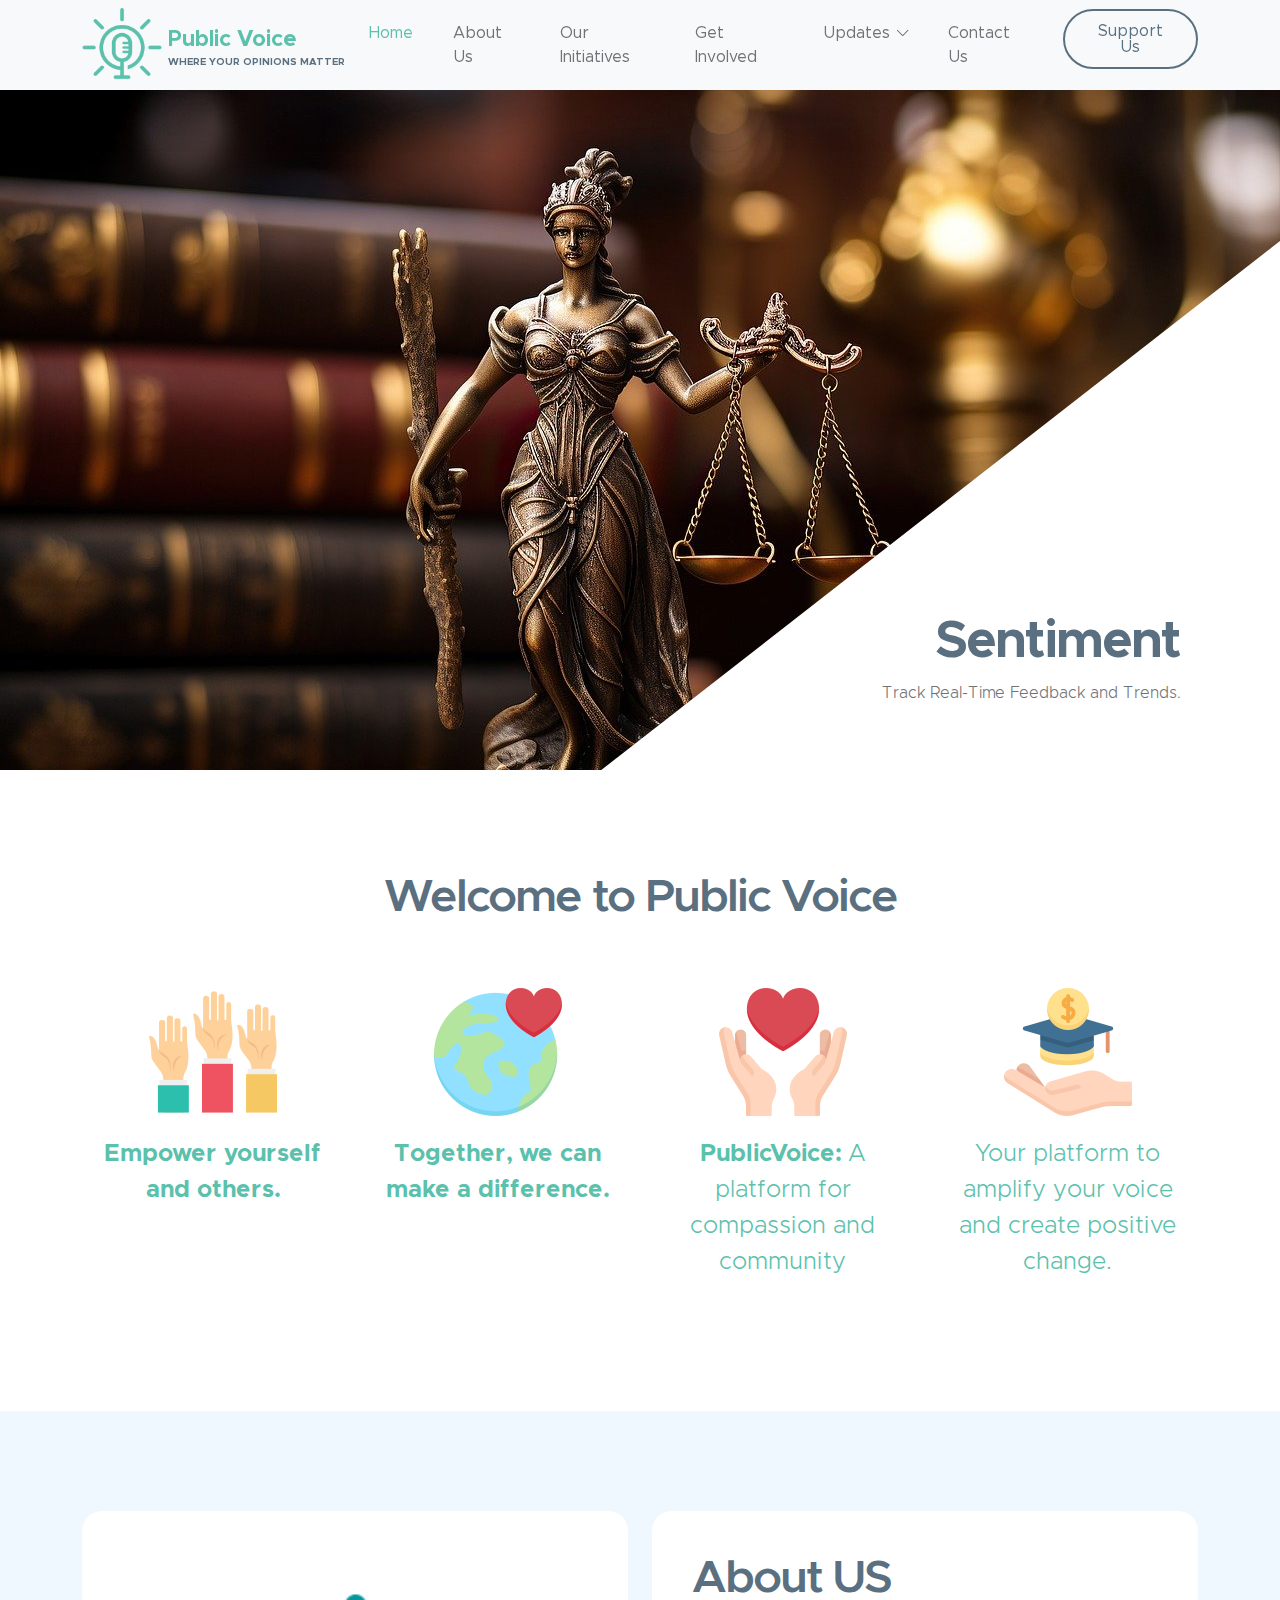
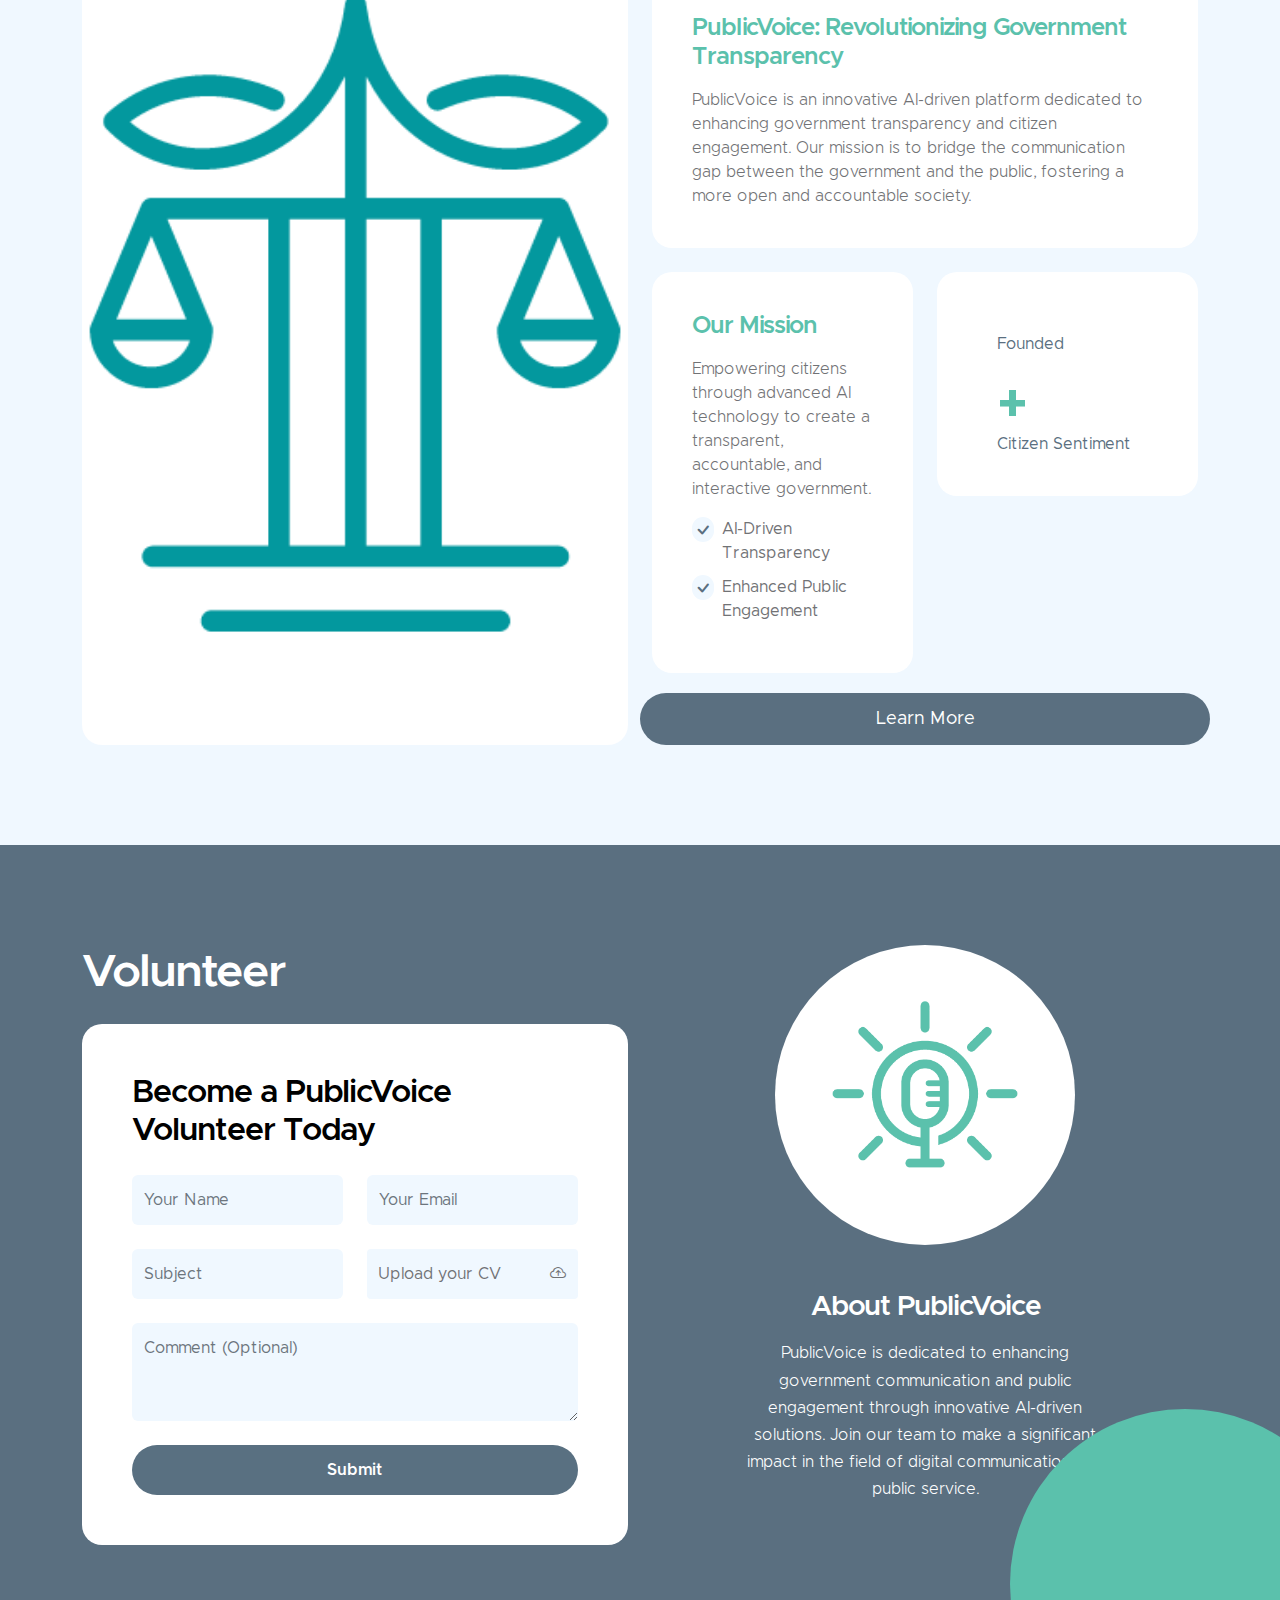
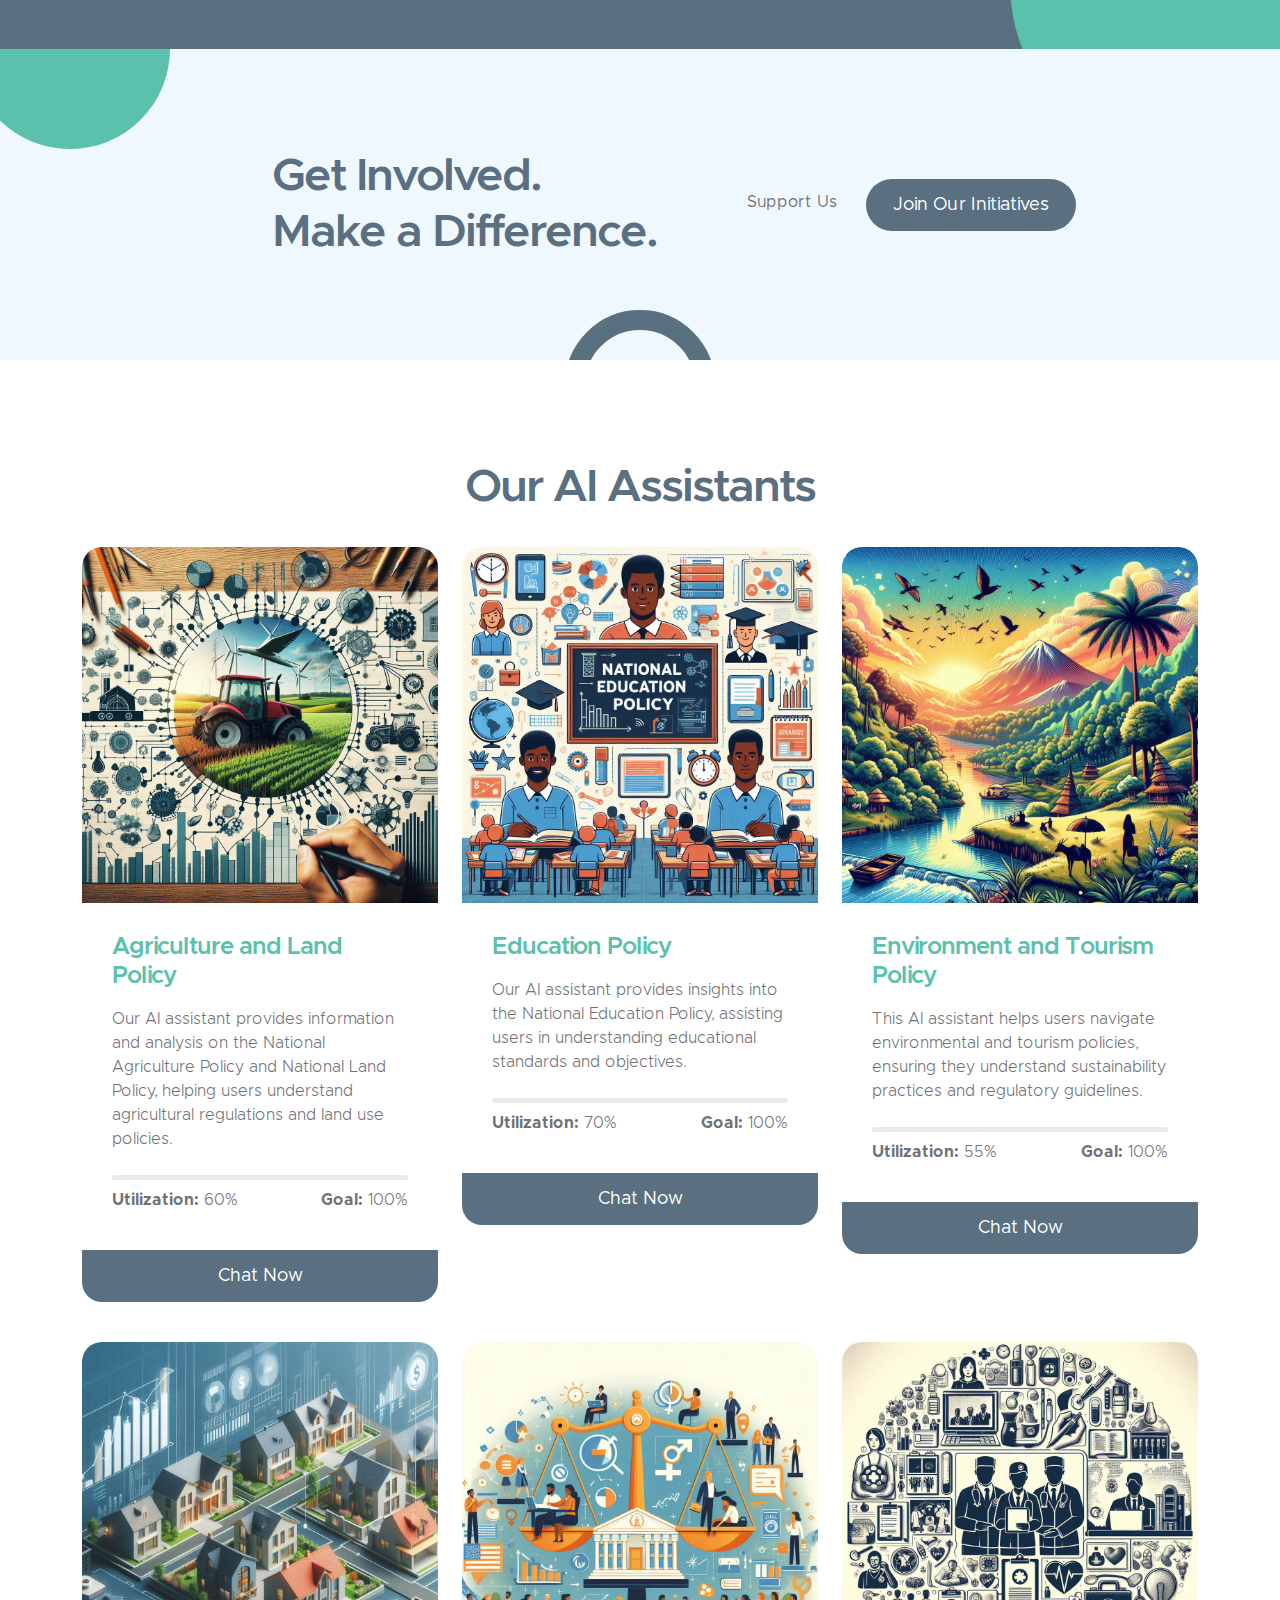
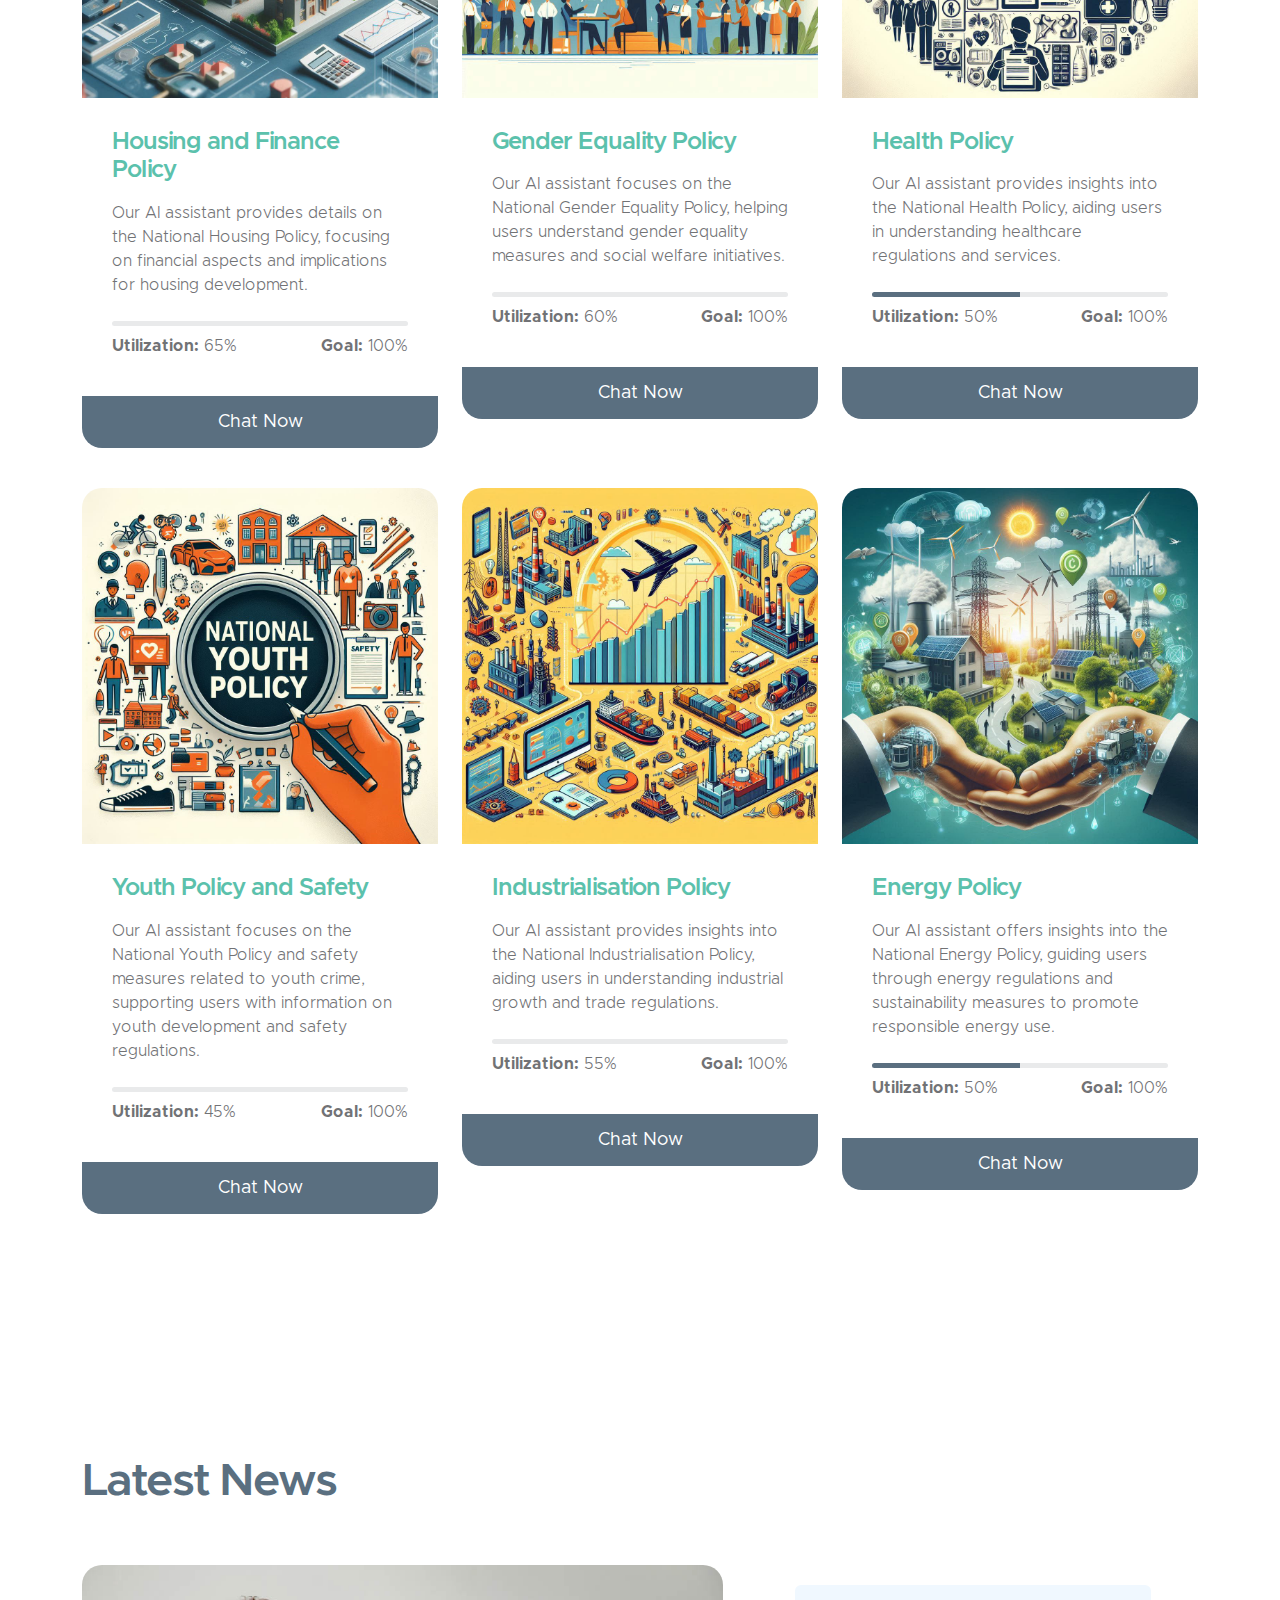
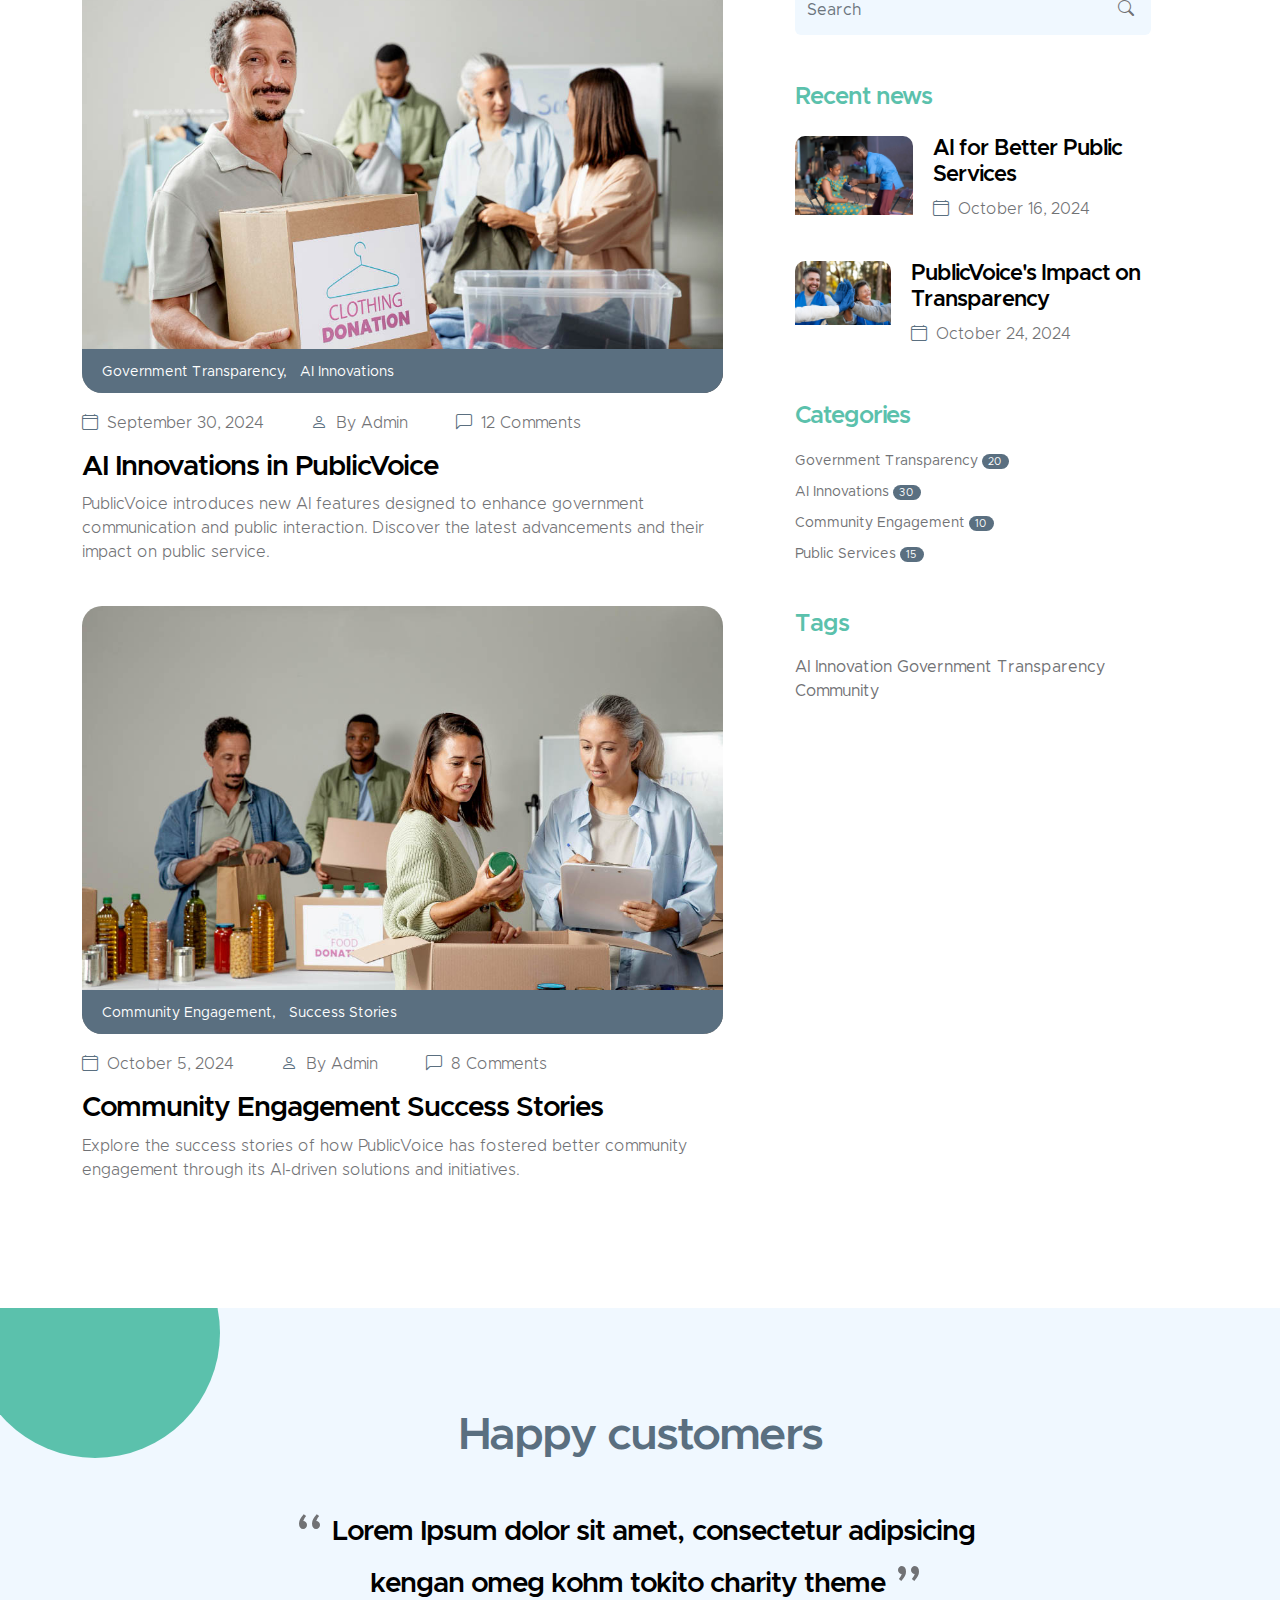
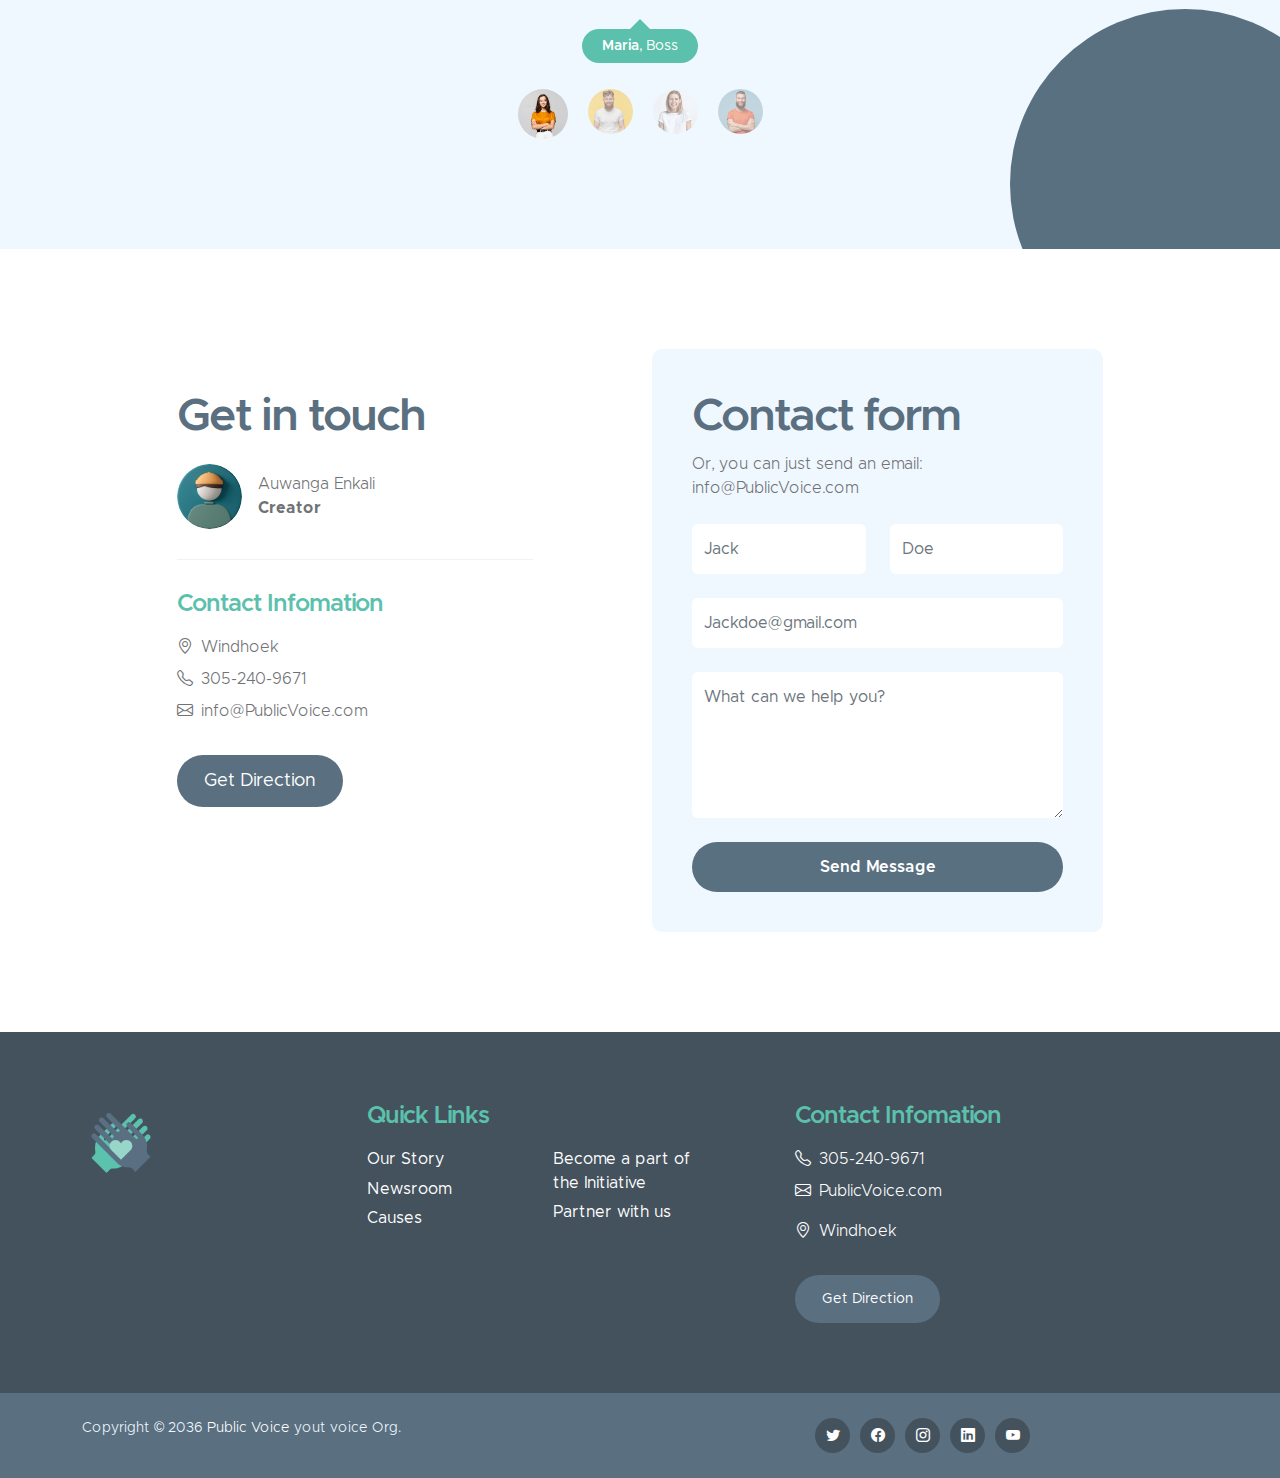
<file: index.html>
<!doctype html>
<html lang="en">

<head>
    <meta charset="utf-8">
    <meta name="viewport" content="width=device-width, initial-scale=1">

    <meta name="description" content="">
    <meta name="author" content="">

    <title>PublicVoice: Empowering Citizen Engagement</title>

    <!-- CSS FILES -->
    <link href="css/bootstrap.min.css" rel="stylesheet">

    <link href="css/bootstrap-icons.css" rel="stylesheet">

    <link href="css/templatemo-kind-heart-charity.css" rel="stylesheet">
    <link href="css/style.css" rel="stylesheet">
    <link rel="icon" href="/images/Favicon/icon.ico" type="image/x-icon">

    <!--


-->

</head>

<body id="section_1">

    <!-- Removed social icon section -->

    <nav class="navbar navbar-expand-lg bg-light shadow-lg">
        <div class="container">
            <a class="navbar-brand" href="index.html">
                <img src="images/2.png" class="logo img-fluid" alt="Public Voice">
                <span>
                    Public Voice
                    <small>Where Your Opinions Matter</small>
                </span>
            </a>

             <button class="navbar-toggler" type="button" data-bs-toggle="collapse" data-bs-target="#navbarNav"
            aria-controls="navbarNav" aria-expanded="false" aria-label="Toggle navigation">
            <span class="navbar-toggler-icon"></span>
        </button>

        <div class="collapse navbar-collapse" id="navbarNav">
            <ul class="navbar-nav ms-auto">
                <li class="nav-item">
                    <a class="nav-link click-scroll" href="#top">Home</a>
                </li>

                <li class="nav-item">
                    <a class="nav-link click-scroll" href="#section_2">About Us</a>
                </li>

                <li class="nav-item">
                    <a class="nav-link click-scroll" href="#section_3">Our Initiatives</a>
                </li>

                <li class="nav-item">
                    <a class="nav-link click-scroll" href="#section_4">Get Involved</a>
                </li>

                <li class="nav-item dropdown">
                    <a class="nav-link click-scroll dropdown-toggle" href="#section_5"
                        id="navbarLightDropdownMenuLink" role="button" data-bs-toggle="dropdown"
                        aria-expanded="false">Updates</a>

                    <ul class="dropdown-menu dropdown-menu-light" aria-labelledby="navbarLightDropdownMenuLink">
                        <li><a class="dropdown-item" href="updates.html">Latest Updates</a></li>
                        <li><a class="dropdown-item" href="update-detail.html">Update Details</a></li>
                    </ul>
                </li>

                <li class="nav-item">
                    <a class="nav-link click-scroll" href="#section_6">Contact Us</a>
                </li>

                <li class="nav-item ms-3">
                    <a class="nav-link custom-btn custom-border-btn btn" href="vote.html">Support Us</a>
                </li>
            </ul>
        </div>
    </div>
</nav>

    <main>

        <section class="hero-section hero-section-full-height">
            <div class="container-fluid">
                <div class="row">

                    <div class="col-lg-12 col-12 p-0">
                        <div id="hero-slide" class="carousel carousel-fade slide" data-bs-ride="carousel">
                            <div class="carousel-inner">
                                <div class="carousel-item active">
                                    <img src="images/slide/11.jpg"
                                        class="carousel-image img-fluid" alt="...">

                                    <div class="carousel-caption d-flex flex-column justify-content-end">
                                        <h1>Sentiment</h1>

                                        <p>Track Real-Time Feedback and Trends.</p>
                                    </div>
                                </div>

                                <div class="carousel-item">
                                    <img src="images/slide/22.png"
                                        class="carousel-image img-fluid" alt="...">

                                    <div class="carousel-caption d-flex flex-column justify-content-end">
                                        <h1>Insights</h1>

                                        <p>Understand Key Policy Developments and Impacts.</p>
                                    </div>
                                </div>

                                <div class="carousel-item">
                                    <img src="images/slide/44.png"
                                        class="carousel-image img-fluid" alt="...">

                                    <div class="carousel-caption d-flex flex-column justify-content-end">
                                        <h1 style="margin-left: 80px;">Participation</h1>

                                        <p>Engage in Policy Shaping and Discussions.</p>
                                    </div>
                                </div>
                            </div>

                            <button class="carousel-control-prev" type="button" data-bs-target="#hero-slide"
                                data-bs-slide="prev">
                                <span class="carousel-control-prev-icon" aria-hidden="true"></span>
                                <span class="visually-hidden">Previous</span>
                            </button>

                            <button class="carousel-control-next" type="button" data-bs-target="#hero-slide"
                                data-bs-slide="next">
                                <span class="carousel-control-next-icon" aria-hidden="true"></span>
                                <span class="visually-hidden">Next</span>
                            </button>
                        </div>
                    </div>

                </div>
            </div>
        </section>


        <section class="section-padding">
            <div class="container">
                <div class="row">

                    <div class="col-lg-10 col-12 text-center mx-auto">
                        <h2 class="mb-5">Welcome to Public Voice</h2>
                    </div>

                    <div class="col-lg-3 col-md-6 col-12 mb-4 mb-lg-0">
                        <div class="featured-block d-flex justify-content-center align-items-center">
                            <a href="donate.html" class="d-block">
                                <img src="images/icons/hands.png" class="featured-block-image img-fluid" alt="">

                                <p class="featured-block-text"><strong>Empower yourself and others.</strong></p>
                            </a>
                        </div>
                    </div>

                    <div class="col-lg-3 col-md-6 col-12 mb-4 mb-lg-0 mb-md-4">
                        <div class="featured-block d-flex justify-content-center align-items-center">
                            <a href="donate.html" class="d-block">
                                <img src="images/icons/heart.png" class="featured-block-image img-fluid" alt="">

                                <p class="featured-block-text"><strong>Together, we can make a difference.</strong></p>
                            </a>
                        </div>
                    </div>

                    <div class="col-lg-3 col-md-6 col-12 mb-4 mb-lg-0 mb-md-4">
                        <div class="featured-block d-flex justify-content-center align-items-center">
                            <a href="donate.html" class="d-block">
                                <img src="images/icons/receive.png" class="featured-block-image img-fluid" alt="">

                                <p class="featured-block-text"><strong>PublicVoice:</strong> A platform for compassion and community</p>
                            </a>
                        </div>
                    </div>

                    <div class="col-lg-3 col-md-6 col-12 mb-4 mb-lg-0">
                        <div class="featured-block d-flex justify-content-center align-items-center">
                            <a href="donate.html" class="d-block">
                                <img src="images/icons/scholarship.png" class="featured-block-image img-fluid" alt="">

                                <p class="featured-block-text">Your platform to amplify your voice and create positive change.</p>
                            </a>
                        </div>
                    </div>

                </div>
            </div>
        </section>
        
        <section class="section-padding section-bg" id="section_2">
            <div class="container">
                <div class="row">
        
                    <div class="col-lg-6 col-12 mb-5 mb-lg-0">
                        <img src="images/3.png"
                            class="custom-text-box-image img-fluid" alt="PublicVoice Community Engagement">
                    </div>
        
                    <div class="col-lg-6 col-12">
                        <div class="custom-text-box">
                            <h2 class="mb-2">About US</h2>
        
                            <h5 class="mb-3">PublicVoice: Revolutionizing Government Transparency</h5>
        
                            <p class="mb-0">PublicVoice is an innovative AI-driven platform dedicated to enhancing government transparency and citizen engagement. Our mission is to bridge the communication gap between the government and the public, fostering a more open and accountable society.</p>
                        </div>
        
                        <div class="row">
                            <div class="col-lg-6 col-md-6 col-12">
                                <div class="custom-text-box mb-lg-0">
                                    <h5 class="mb-3">Our Mission</h5>
        
                                    <p>Empowering citizens through advanced AI technology to create a transparent, accountable, and interactive government.</p>
        
                                    <ul class="custom-list mt-2">
                                        <li class="custom-list-item d-flex">
                                            <i class="bi-check custom-text-box-icon me-2"></i>
                                            AI-Driven Transparency
                                        </li>
        
                                        <li class="custom-list-item d-flex">
                                            <i class="bi-check custom-text-box-icon me-2"></i>
                                            Enhanced Public Engagement
                                        </li>
                                    </ul>
                                </div>
                            </div>
        
                            <div class="col-lg-6 col-md-6 col-12">
                                <div class="custom-text-box d-flex flex-wrap d-lg-block mb-lg-0">
                                    <div class="counter-thumb">
                                        <div class="d-flex">
                                            <span class="counter-number" data-from="1" data-to="2024"
                                                data-speed="1000"></span>
                                            <span class="counter-number-text"></span>
                                        </div>
        
                                        <span class="counter-text">Founded</span>
                                    </div>
        
                                    <div class="counter-thumb mt-4">
                                        <div class="d-flex">
                                            <span class="counter-number" data-from="1" data-to="250"
                                                data-speed="1000"></span>
                                            <span class="counter-number-text">+</span>
                                        </div>
        
                                        <span class="counter-text">Citizen Sentiment</span>
                                    </div>
                                </div>
                            </div>
                            <a href="#section_4" class="custom-btn btn smoothscroll" style="margin-top: 20px;">Learn More</a>
                        </div>
                    </div>
        
                </div>
            </div>
        </section>
        

                    <section class="volunteer-section section-padding" id="section_4">
                        <div class="container">
                            <div class="row">
                    
                                <div class="col-lg-6 col-12">
                                    <h2 class="text-white mb-4">Volunteer</h2>
                    
                                    <form class="custom-form volunteer-form mb-5 mb-lg-0" action="#" method="post" role="form">
                                        <h3 class="mb-4">Become a PublicVoice Volunteer Today</h3>
                    
                                        <div class="row">
                                            <div class="col-lg-6 col-12">
                                                <input type="text" name="volunteer-name" id="volunteer-name" class="form-control"
                                                    placeholder="Your Name" required>
                                            </div>
                    
                                            <div class="col-lg-6 col-12">
                                                <input type="email" name="volunteer-email" id="volunteer-email"
                                                    pattern="[^ @]*@[^ @]*" class="form-control" placeholder="Your Email"
                                                    required>
                                            </div>
                    
                                            <div class="col-lg-6 col-12">
                                                <input type="text" name="volunteer-subject" id="volunteer-subject"
                                                    class="form-control" placeholder="Subject" required>
                                            </div>
                    
                                            <div class="col-lg-6 col-12">
                                                <div class="input-group input-group-file">
                                                    <input type="file" class="form-control" id="inputGroupFile02">
                                                    <label class="input-group-text" for="inputGroupFile02">Upload your CV</label>
                                                    <i class="bi-cloud-arrow-up ms-auto"></i>
                                                </div>
                                            </div>
                                        </div>
                    
                                        <textarea name="volunteer-message" rows="3" class="form-control" id="volunteer-message"
                                            placeholder="Comment (Optional)"></textarea>
                    
                                        <button type="submit" class="form-control">Submit</button>
                                    </form>
                                </div>
                    
                                <div class="col-lg-6 col-12 text-center">
                                    <img src="images/4.png" class="volunteer-image img-fluid center-image" alt="PublicVoice Volunteers">
                                
                                    <div class="custom-block-body text-center">
                                        <h4 class="text-white mt-lg-3 mb-lg-3">About PublicVoice</h4>
                                        <p class="text-white">PublicVoice is dedicated to enhancing government communication and public engagement through innovative AI-driven solutions. Join our team to make a significant impact in the field of digital communication and public service.</p>
                                    </div>
                                </div>
                                
                    </section>

                    <section class="cta-section section-padding section-bg">
                        <div class="container">
                            <div class="row justify-content-center align-items-center">
                    
                                <div class="col-lg-5 col-12 ms-auto">
                                    <h2 class="mb-0">Get Involved. <br> Make a Difference.</h2>
                                </div>
                    
                                <div class="col-lg-5 col-12">
                                    <a href="support.html" class="me-4">Support Us</a>
                    
                                    <a href="#section_4" class="custom-btn btn smoothscroll">Join Our Initiatives</a>
                                </div>
                    
                            </div>
                        </div>
                    </section>
                    
                    
                    <section class="section-padding" id="section_3">
                        <div class="container">
                            <div class="row">
                            
                                <div class="col-lg-12 col-12 text-center mb-4">
                                    <h2>Our AI Assistants</h2>
                                </div>
                            
                                <!-- Ministry of Agriculture, Water, and Forestry -->
                                <div class="col-lg-4 col-md-6 col-12 mb-4 mb-lg-0">
                                    <div class="custom-block-wrap">
                                        <img src="images/ai-assistants/agriculture-land.jpeg"
                                            class="custom-block-image img-fluid" alt="Agriculture and Land Policy AI Assistant">
                            
                                        <div class="custom-block">
                                            <div class="custom-block-body">
                                                <h5 class="mb-3">Agriculture and Land Policy</h5>
                            
                                                <p>Our AI assistant provides information and analysis on the National Agriculture Policy and National Land Policy, helping users understand agricultural regulations and land use policies.</p>
                            
                                                <div class="progress mt-4">
                                                    <div class="progress-bar w-60" role="progressbar" aria-valuenow="60"
                                                        aria-valuemin="0" aria-valuemax="100"></div>
                                                </div>
                            
                                                <div class="d-flex align-items-center my-2">
                                                    <p class="mb-0">
                                                        <strong>Utilization:</strong>
                                                        60%
                                                    </p>
                            
                                                    <p class="ms-auto mb-0">
                                                        <strong>Goal:</strong>
                                                        100%
                                                    </p>
                                                </div>
                                            </div>
                            
                                            <a href="http://localhost:5173/" class="custom-btn btn">Chat Now</a>
                                        </div>
                                    </div>
                                </div>
                            
                                <!-- Ministry of Education, Arts, and Culture -->
                                <div class="col-lg-4 col-md-6 col-12 mb-4 mb-lg-0">
                                    <div class="custom-block-wrap">
                                        <img src="images/ai-assistants/education.jpeg"
                                            class="custom-block-image img-fluid" alt="Education Policy AI Assistant">
                            
                                        <div class="custom-block">
                                            <div class="custom-block-body">
                                                <h5 class="mb-3">Education Policy</h5>
                            
                                                <p>Our AI assistant provides insights into the National Education Policy, assisting users in understanding educational standards and objectives.</p>
                            
                                                <div class="progress mt-4">
                                                    <div class="progress-bar w-70" role="progressbar" aria-valuenow="70"
                                                        aria-valuemin="0" aria-valuemax="100"></div>
                                                </div>
                            
                                                <div class="d-flex align-items-center my-2">
                                                    <p class="mb-0">
                                                        <strong>Utilization:</strong>
                                                        70%
                                                    </p>
                            
                                                    <p class="ms-auto mb-0">
                                                        <strong>Goal:</strong>
                                                        100%
                                                    </p>
                                                </div>
                                            </div>
                            
                                            <a href="http://localhost:5173/" class="custom-btn btn">Chat Now</a>
                                        </div>
                                    </div>
                                </div>
                            
                                <!-- Ministry of Environment, Forestry, and Tourism -->
                                <div class="col-lg-4 col-md-6 col-12 mb-4 mb-lg-0">
                                    <div class="custom-block-wrap">
                                        <img src="images/ai-assistants/environment-tourism.jpeg"
                                            class="custom-block-image img-fluid" alt="Environment and Tourism Policy AI Assistant">
                            
                                        <div class="custom-block">
                                            <div class="custom-block-body">
                                                <h5 class="mb-3">Environment and Tourism Policy</h5>
                            
                                                <p>This AI assistant helps users navigate environmental and tourism policies, ensuring they understand sustainability practices and regulatory guidelines.</p>
                            
                                                <div class="progress mt-4">
                                                    <div class="progress-bar w-55" role="progressbar" aria-valuenow="55"
                                                        aria-valuemin="0" aria-valuemax="100"></div>
                                                </div>
                            
                                                <div class="d-flex align-items-center my-2">
                                                    <p class="mb-0">
                                                        <strong>Utilization:</strong>
                                                        55%
                                                    </p>
                            
                                                    <p class="ms-auto mb-0">
                                                        <strong>Goal:</strong>
                                                        100%
                                                    </p>
                                                </div>
                                            </div>
                            
                                            <a href="http://localhost:5173/" class="custom-btn btn">Chat Now</a>
                                        </div>
                                    </div>
                                </div>
                            
                                <!-- Ministry of Finance -->
                                <div class="col-lg-4 col-md-6 col-12 mb-4 mb-lg-0">
                                    <div class="custom-block-wrap">
                                        <img src="images/ai-assistants/finance.jpeg"
                                            class="custom-block-image img-fluid" alt="Housing and Finance Policy AI Assistant">
                            
                                        <div class="custom-block">
                                            <div class="custom-block-body">
                                                <h5 class="mb-3">Housing and Finance Policy</h5>
                            
                                                <p>Our AI assistant provides details on the National Housing Policy, focusing on financial aspects and implications for housing development.</p>
                            
                                                <div class="progress mt-4">
                                                    <div class="progress-bar w-65" role="progressbar" aria-valuenow="65"
                                                        aria-valuemin="0" aria-valuemax="100"></div>
                                                </div>
                            
                                                <div class="d-flex align-items-center my-2">
                                                    <p class="mb-0">
                                                        <strong>Utilization:</strong>
                                                        65%
                                                    </p>
                            
                                                    <p class="ms-auto mb-0">
                                                        <strong>Goal:</strong>
                                                        100%
                                                    </p>
                                                </div>
                                            </div>
                            
                                            <a href="http://localhost:5173/" class="custom-btn btn">Chat Now</a>
                                        </div>
                                    </div>
                                </div>
                            
                                <!-- Ministry of Gender Equality, Poverty Eradication, and Social Welfare -->
                                <div class="col-lg-4 col-md-6 col-12 mb-4 mb-lg-0">
                                    <div class="custom-block-wrap">
                                        <img src="images/ai-assistants/gender-equality.jpeg"
                                            class="custom-block-image img-fluid" alt="Gender Equality Policy AI Assistant">
                            
                                        <div class="custom-block">
                                            <div class="custom-block-body">
                                                <h5 class="mb-3">Gender Equality Policy</h5>
                            
                                                <p>Our AI assistant focuses on the National Gender Equality Policy, helping users understand gender equality measures and social welfare initiatives.</p>
                            
                                                <div class="progress mt-4">
                                                    <div class="progress-bar w-60" role="progressbar" aria-valuenow="60"
                                                        aria-valuemin="0" aria-valuemax="100"></div>
                                                </div>
                            
                                                <div class="d-flex align-items-center my-2">
                                                    <p class="mb-0">
                                                        <strong>Utilization:</strong>
                                                        60%
                                                    </p>
                            
                                                    <p class="ms-auto mb-0">
                                                        <strong>Goal:</strong>
                                                        100%
                                                    </p>
                                                </div>
                                            </div>
                            
                                            <a href="http://localhost:5173/" class="custom-btn btn">Chat Now</a>
                                        </div>
                                    </div>
                                </div>
                            
                                <!-- Ministry of Health and Social Services -->
                                <div class="col-lg-4 col-md-6 col-12 mb-4 mb-lg-0">
                                    <div class="custom-block-wrap">
                                        <img src="images/ai-assistants/health.jpeg"
                                            class="custom-block-image img-fluid" alt="Health Policy AI Assistant">
                            
                                        <div class="custom-block">
                                            <div class="custom-block-body">
                                                <h5 class="mb-3">Health Policy</h5>
                            
                                                <p>Our AI assistant provides insights into the National Health Policy, aiding users in understanding healthcare regulations and services.</p>
                            
                                                <div class="progress mt-4">
                                                    <div class="progress-bar w-50" role="progressbar" aria-valuenow="50"
                                                        aria-valuemin="0" aria-valuemax="100"></div>
                                                </div>
                            
                                                <div class="d-flex align-items-center my-2">
                                                    <p class="mb-0">
                                                        <strong>Utilization:</strong>
                                                        50%
                                                    </p>
                            
                                                    <p class="ms-auto mb-0">
                                                        <strong>Goal:</strong>
                                                        100%
                                                    </p>
                                                </div>
                                            </div>
                            
                                            <a href="http://localhost:5173/" class="custom-btn btn">Chat Now</a>
                                        </div>
                                    </div>
                                </div>
                            
                                <!-- Ministry of Home Affairs, Immigration, Safety, and Security -->
                                <div class="col-lg-4 col-md-6 col-12 mb-4 mb-lg-0">
                                    <div class="custom-block-wrap">
                                        <img src="images/ai-assistants/youth-safety.jpeg"
                                            class="custom-block-image img-fluid" alt="Youth Policy and Safety AI Assistant">
                            
                                        <div class="custom-block">
                                            <div class="custom-block-body">
                                                <h5 class="mb-3">Youth Policy and Safety</h5>
                            
                                                <p>Our AI assistant focuses on the National Youth Policy and safety measures related to youth crime, supporting users with information on youth development and safety regulations.</p>
                            
                                                <div class="progress mt-4">
                                                    <div class="progress-bar w-45" role="progressbar" aria-valuenow="45"
                                                        aria-valuemin="0" aria-valuemax="100"></div>
                                                </div>
                            
                                                <div class="d-flex align-items-center my-2">
                                                    <p class="mb-0">
                                                        <strong>Utilization:</strong>
                                                        45%
                                                    </p>
                            
                                                    <p class="ms-auto mb-0">
                                                        <strong>Goal:</strong>
                                                        100%
                                                    </p>
                                                </div>
                                            </div>
                            
                                            <a href="http://localhost:5173/" class="custom-btn btn">Chat Now</a>
                                        </div>
                                    </div>
                                </div>
                            
                                <!-- Ministry of Industrialisation, Trade, and SME Development -->
                                <div class="col-lg-4 col-md-6 col-12 mb-4 mb-lg-0">
                                    <div class="custom-block-wrap">
                                        <img src="images/ai-assistants/industrialisation.jpeg"
                                            class="custom-block-image img-fluid" alt="Industrialisation Policy AI Assistant">
                            
                                        <div class="custom-block">
                                            <div class="custom-block-body">
                                                <h5 class="mb-3">Industrialisation Policy</h5>
                            
                                                <p>Our AI assistant provides insights into the National Industrialisation Policy, aiding users in understanding industrial growth and trade regulations.</p>
                            
                                                <div class="progress mt-4">
                                                    <div class="progress-bar w-55" role="progressbar" aria-valuenow="55"
                                                        aria-valuemin="0" aria-valuemax="100"></div>
                                                </div>
                            
                                                <div class="d-flex align-items-center my-2">
                                                    <p class="mb-0">
                                                        <strong>Utilization:</strong>
                                                        55%
                                                    </p>
                            
                                                    <p class="ms-auto mb-0">
                                                        <strong>Goal:</strong>
                                                        100%
                                                    </p>
                                                </div>
                                            </div>
                            
                                            <a href="http://localhost:5173/" class="custom-btn btn">Chat Now</a>
                                        </div>
                                    </div>
                                </div>
                            
                                <!-- Ministry of Mines and Energy -->
                                <div class="col-lg-4 col-md-6 col-12 mb-4 mb-lg-0">
                                    <div class="custom-block-wrap">
                                        <img src="images/ai-assistants/energy.jpeg"
                                            class="custom-block-image img-fluid" alt="Energy Policy AI Assistant">
                            
                                        <div class="custom-block">
                                            <div class="custom-block-body">
                                                <h5 class="mb-3">Energy Policy</h5>
                            
                                                <p>Our AI assistant offers insights into the National Energy Policy, guiding users through energy regulations and sustainability measures to promote responsible energy use.</p>
                            
                                                <div class="progress mt-4">
                                                    <div class="progress-bar w-50" role="progressbar" aria-valuenow="50"
                                                        aria-valuemin="0" aria-valuemax="100"></div>
                                                </div>
                            
                                                <div class="d-flex align-items-center my-2">
                                                    <p class="mb-0">
                                                        <strong>Utilization:</strong>
                                                        50%
                                                    </p>
                            
                                                    <p class="ms-auto mb-0">
                                                        <strong>Goal:</strong>
                                                        100%
                                                    </p>
                                                </div>
                                            </div>
                            
                                            <a href="http://localhost:5173/" class="custom-btn btn">Chat Now</a>
                                        </div>
                                    </div>
                                </div>
                            
                                <!-- Ministry of Works and Transport
                                <div class="col-lg-4 col-md-6 col-12 mb-4 mb-lg-0">
                                    <div class="custom-block-wrap">
                                        <img src="images/ai-assistants/transport.jpeg"
                                            class="custom-block-image img-fluid" alt="Transport Policy AI Assistant">
                            
                                        <div class="custom-block">
                                            <div class="custom-block-body">
                                                <h5 class="mb-3">Transport Policy</h5>
                            
                                                <p>Our AI assistant provides information on the National Transport Policy, supporting users with transportation regulations and infrastructure developments.</p>
                            
                                                <div class="progress mt-4">
                                                    <div class="progress-bar w-65" role="progressbar" aria-valuenow="65"
                                                        aria-valuemin="0" aria-valuemax="100"></div>
                                                </div>
                            
                                                <div class="d-flex align-items-center my-2">
                                                    <p class="mb-0">
                                                        <strong>Utilization:</strong>
                                                        65%
                                                    </p>
                            
                                                    <p class="ms-auto mb-0">
                                                        <strong>Goal:</strong>
                                                        100%
                                                    </p>
                                                </div>
                                            </div>
                            
                                            <a href="ai-assistant-details.html#transport" class="custom-btn btn">Chat Now</a>
                                        </div>
                                    </div>
                                </div> -->
                            
                            </div>
                        </div>
                    </section>
                    
                    
                    
                    <section class="news-section section-padding" id="section_5">
                        <div class="container">
                            <div class="row">
                    
                                <div class="col-lg-12 col-12 mb-5">
                                    <h2>Latest News</h2>
                                </div>
                    
                                <div class="col-lg-7 col-12">
                                    <div class="news-block">
                                        <div class="news-block-top">
                                            <a href="news-detail.html">
                                                <img src="images/news/medium-shot-volunteers-with-clothing-donations.jpg"
                                                    class="news-image img-fluid" alt="">
                                            </a>
                    
                                            <div class="news-category-block">
                                                <a href="#" class="category-block-link">
                                                    Government Transparency,
                                                </a>
                    
                                                <a href="#" class="category-block-link">
                                                    AI Innovations
                                                </a>
                                            </div>
                                        </div>
                    
                                        <div class="news-block-info">
                                            <div class="d-flex mt-2">
                                                <div class="news-block-date">
                                                    <p>
                                                        <i class="bi-calendar4 custom-icon me-1"></i>
                                                        September 30, 2024
                                                    </p>
                                                </div>
                    
                                                <div class="news-block-author mx-5">
                                                    <p>
                                                        <i class="bi-person custom-icon me-1"></i>
                                                        By Admin
                                                    </p>
                                                </div>
                    
                                                <div class="news-block-comment">
                                                    <p>
                                                        <i class="bi-chat-left custom-icon me-1"></i>
                                                        12 Comments
                                                    </p>
                                                </div>
                                            </div>
                    
                                            <div class="news-block-title mb-2">
                                                <h4><a href="news-detail.html" class="news-block-title-link">AI Innovations in PublicVoice</a></h4>
                                            </div>
                    
                                            <div class="news-block-body">
                                                <p>PublicVoice introduces new AI features designed to enhance government communication and public interaction. Discover the latest advancements and their impact on public service.</p>
                                            </div>
                                        </div>
                                    </div>
                    
                                    <div class="news-block mt-3">
                                        <div class="news-block-top">
                                            <a href="news-detail.html">
                                                <img src="images/news/medium-shot-people-collecting-foodstuff.jpg"
                                                    class="news-image img-fluid" alt="">
                                            </a>
                    
                                            <div class="news-category-block">
                                                <a href="#" class="category-block-link">
                                                    Community Engagement,
                                                </a>
                    
                                                <a href="#" class="category-block-link">
                                                    Success Stories
                                                </a>
                                            </div>
                                        </div>
                    
                                        <div class="news-block-info">
                                            <div class="d-flex mt-2">
                                                <div class="news-block-date">
                                                    <p>
                                                        <i class="bi-calendar4 custom-icon me-1"></i>
                                                        October 5, 2024
                                                    </p>
                                                </div>
                    
                                                <div class="news-block-author mx-5">
                                                    <p>
                                                        <i class="bi-person custom-icon me-1"></i>
                                                        By Admin
                                                    </p>
                                                </div>
                    
                                                <div class="news-block-comment">
                                                    <p>
                                                        <i class="bi-chat-left custom-icon me-1"></i>
                                                        8 Comments
                                                    </p>
                                                </div>
                                            </div>
                    
                                            <div class="news-block-title mb-2">
                                                <h4><a href="news-detail.html" class="news-block-title-link">Community Engagement Success Stories</a></h4>
                                            </div>
                    
                                            <div class="news-block-body">
                                                <p>Explore the success stories of how PublicVoice has fostered better community engagement through its AI-driven solutions and initiatives.</p>
                                            </div>
                                        </div>
                                    </div>
                                </div>
                    
                                <div class="col-lg-4 col-12 mx-auto">
                                    <form class="custom-form search-form" action="#" method="post" role="form">
                                        <input class="form-control" type="search" placeholder="Search" aria-label="Search">
                    
                                        <button type="submit" class="form-control">
                                            <i class="bi-search"></i>
                                        </button>
                                    </form>
                    
                                    <h5 class="mt-5 mb-3">Recent news</h5>
                    
                                    <div class="news-block news-block-two-col d-flex mt-4">
                                        <div class="news-block-two-col-image-wrap">
                                            <a href="news-detail.html">
                                                <img src="images/news/africa-humanitarian-aid-doctor.jpg"
                                                    class="news-image img-fluid" alt="">
                                            </a>
                                        </div>
                    
                                        <div class="news-block-two-col-info">
                                            <div class="news-block-title mb-2">
                                                <h6><a href="news-detail.html" class="news-block-title-link">AI for Better Public Services</a></h6>
                                            </div>
                    
                                            <div class="news-block-date">
                                                <p>
                                                    <i class="bi-calendar4 custom-icon me-1"></i>
                                                    October 16, 2024
                                                </p>
                                            </div>
                                        </div>
                                    </div>
                    
                                    <div class="news-block news-block-two-col d-flex mt-4">
                                        <div class="news-block-two-col-image-wrap">
                                            <a href="news-detail.html">
                                                <img src="images/news/close-up-happy-people-working-together.jpg"
                                                    class="news-image img-fluid" alt="">
                                            </a>
                                        </div>
                    
                                        <div class="news-block-two-col-info">
                                            <div class="news-block-title mb-2">
                                                <h6><a href="news-detail.html" class="news-block-title-link">PublicVoice's Impact on Transparency</a></h6>
                                            </div>
                    
                                            <div class="news-block-date">
                                                <p>
                                                    <i class="bi-calendar4 custom-icon me-1"></i>
                                                    October 24, 2024
                                                </p>
                                            </div>
                                        </div>
                                    </div>
                    
                                    <div class="category-block d-flex flex-column">
                                        <h5 class="mb-3">Categories</h5>
                    
                                        <a href="#" class="category-block-link">
                                            Government Transparency
                                            <span class="badge">20</span>
                                        </a>
                    
                                        <a href="#" class="category-block-link">
                                            AI Innovations
                                            <span class="badge">30</span>
                                        </a>
                    
                                        <a href="#" class="category-block-link">
                                            Community Engagement
                                            <span class="badge">10</span>
                                        </a>
                    
                                        <a href="#" class="category-block-link">
                                            Public Services
                                            <span class="badge">15</span>
                                        </a>
                                    </div>
                    
                                    <div class="tags-block">
                                        <h5 class="mb-3">Tags</h5>
                    
                                        <a href="#" class="tag">AI</a>
                                        <a href="#" class="tag">Innovation</a>
                                        <a href="#" class="tag">Government</a>
                                        <a href="#" class="tag">Transparency</a>
                                        <a href="#" class="tag">Community</a>
                                    </div>
                                </div>
                    
                            </div>
                        </div>
                    </section>
                    

        <section class="testimonial-section section-padding section-bg">
            <div class="container">
                <div class="row">

                    <div class="col-lg-8 col-12 mx-auto">
                        <h2 class="mb-lg-3">Happy customers</h2>

                        <div id="testimonial-carousel" class="carousel carousel-fade slide" data-bs-ride="carousel">

                            <div class="carousel-inner">
                                <div class="carousel-item active">
                                    <div class="carousel-caption">
                                        <h4 class="carousel-title">Lorem Ipsum dolor sit amet, consectetur adipsicing
                                            kengan omeg kohm tokito charity theme</h4>

                                        <small class="carousel-name"><span class="carousel-name-title">Maria</span>,
                                            Boss</small>
                                    </div>
                                </div>

                                <div class="carousel-item">
                                    <div class="carousel-caption">
                                        <h4 class="carousel-title">Sed leo nisl, posuere at molestie ac, suscipit auctor
                                            mauris quis metus tempor orci</h4>

                                        <small class="carousel-name"><span class="carousel-name-title">Thomas</span>,
                                            Partner</small>
                                    </div>
                                </div>

                                <div class="carousel-item">
                                    <div class="carousel-caption">
                                        <h4 class="carousel-title">Lorem Ipsum dolor sit amet, consectetur adipsicing
                                            kengan omeg kohm tokito charity theme</h4>

                                        <small class="carousel-name"><span class="carousel-name-title">Jane</span>,
                                            Advisor</small>
                                    </div>
                                </div>

                                <div class="carousel-item">
                                    <div class="carousel-caption">
                                        <h4 class="carousel-title">Sed leo nisl, posuere at molestie ac, suscipit auctor
                                            mauris quis metus tempor orci</h4>

                                        <small class="carousel-name"><span class="carousel-name-title">Bob</span>,
                                            Entreprenuer</small>
                                    </div>
                                </div>

                                <ol class="carousel-indicators">
                                    <li data-bs-target="#testimonial-carousel" data-bs-slide-to="0" class="active">
                                        <img src="images/avatar/portrait-beautiful-young-woman-standing-grey-wall.jpg"
                                            class="img-fluid rounded-circle avatar-image" alt="avatar">
                                    </li>

                                    <li data-bs-target="#testimonial-carousel" data-bs-slide-to="1" class="">
                                        <img src="images/avatar/portrait-young-redhead-bearded-male.jpg"
                                            class="img-fluid rounded-circle avatar-image" alt="avatar">
                                    </li>

                                    <li data-bs-target="#testimonial-carousel" data-bs-slide-to="2" class="">
                                        <img src="images/avatar/pretty-blonde-woman-wearing-white-t-shirt.jpg"
                                            class="img-fluid rounded-circle avatar-image" alt="avatar">
                                    </li>

                                    <li data-bs-target="#testimonial-carousel" data-bs-slide-to="3" class="">
                                        <img src="images/avatar/studio-portrait-emotional-happy-funny.jpg"
                                            class="img-fluid rounded-circle avatar-image" alt="avatar">
                                    </li>
                                </ol>

                            </div>
                        </div>
                    </div>

                </div>
            </div>
        </section>


        <section class="contact-section section-padding" id="section_6">
            <div class="container">
                <div class="row">

                    <div class="col-lg-4 col-12 ms-auto mb-5 mb-lg-0">
                        <div class="contact-info-wrap">
                            <h2>Get in touch</h2>

                            <div class="contact-image-wrap d-flex flex-wrap">
                                <img src="images/pro.png"
                                    class="img-fluid avatar-image" alt="">

                                <div class="d-flex flex-column justify-content-center ms-3">
                                    <p class="mb-0">Auwanga Enkali</p>
                                    <p class="mb-0"><strong>Creator</strong></p>
                                </div>
                            </div>

                            <div class="contact-info">
                                <h5 class="mb-3">Contact Infomation</h5>

                                <p class="d-flex mb-2">
                                    <i class="bi-geo-alt me-2"></i>
                                    Windhoek
                                </p>

                                <p class="d-flex mb-2">
                                    <i class="bi-telephone me-2"></i>

                                    <a href="tel: 305-240-9671">
                                        305-240-9671
                                    </a>
                                </p>

                                <p class="d-flex">
                                    <i class="bi-envelope me-2"></i>

                                    <a href="mailto:info@yourgmail.com">
                                        info@PublicVoice.com
                                    </a>
                                </p>

                                <a href="#" class="custom-btn btn mt-3">Get Direction</a>
                            </div>
                        </div>
                    </div>

                    <div class="col-lg-5 col-12 mx-auto">
                        <form class="custom-form contact-form" action="#" method="post" role="form">
                            <h2>Contact form</h2>

                            <p class="mb-4">Or, you can just send an email:
                                <a href="#">info@PublicVoice.com</a>
                            </p>
                            <div class="row">
                                <div class="col-lg-6 col-md-6 col-12">
                                    <input type="text" name="first-name" id="first-name" class="form-control"
                                        placeholder="Jack" required>
                                </div>

                                <div class="col-lg-6 col-md-6 col-12">
                                    <input type="text" name="last-name" id="last-name" class="form-control"
                                        placeholder="Doe" required>
                                </div>
                            </div>

                            <input type="email" name="email" id="email" pattern="[^ @]*@[^ @]*" class="form-control"
                                placeholder="Jackdoe@gmail.com" required>

                            <textarea name="message" rows="5" class="form-control" id="message"
                                placeholder="What can we help you?"></textarea>

                            <button type="submit" class="form-control">Send Message</button>
                        </form>
                    </div>

                </div>
            </div>
        </section>
    </main>

    <footer class="site-footer">
        <div class="container">
            <div class="row">
                <div class="col-lg-3 col-12 mb-4">
                    <img src="images/logo.png" class="logo img-fluid" alt="">
                </div>

                <div class="col-lg-4 col-md-6 col-12 mb-4">
                    <h5 class="site-footer-title mb-3">Quick Links</h5>

                    <ul class="footer-menu">
                        <li class="footer-menu-item"><a href="#" class="footer-menu-link">Our Story</a></li>

                        <li class="footer-menu-item"><a href="#" class="footer-menu-link">Newsroom</a></li>

                        <li class="footer-menu-item"><a href="#" class="footer-menu-link">Causes</a></li>

                        <li class="footer-menu-item"><a href="#" class="footer-menu-link">Become a part of the Initiative</a></li>

                        <li class="footer-menu-item"><a href="#" class="footer-menu-link">Partner with us</a></li>
                    </ul>
                </div>

                <div class="col-lg-4 col-md-6 col-12 mx-auto">
                    <h5 class="site-footer-title mb-3">Contact Infomation</h5>

                    <p class="text-white d-flex mb-2">
                        <i class="bi-telephone me-2"></i>

                        <a href="tel: 305-240-9671" class="site-footer-link">
                            305-240-9671
                        </a>
                    </p>

                    <p class="text-white d-flex">
                        <i class="bi-envelope me-2"></i>

                        <a href="mailto:info@yourgmail.com" class="site-footer-link">
                            PublicVoice.com
                        </a>
                    </p>

                    <p class="text-white d-flex mt-3">
                        <i class="bi-geo-alt me-2"></i>
                        Windhoek
                    </p>

                    <a href="#" class="custom-btn btn mt-3">Get Direction</a>
                </div>
            </div>
        </div>

        <div class="site-footer-bottom">
            <div class="container">
                <div class="row">

                    <div class="col-lg-6 col-md-7 col-12">
                        <p class="copyright-text mb-0">Copyright © 2036 <a href="#">Public Voice</a> yout voice Org.
                        </p>
                    </div>

                    <div class="col-lg-6 col-md-5 col-12 d-flex justify-content-center align-items-center mx-auto">
                        <ul class="social-icon">
                            <li class="social-icon-item">
                                <a href="#" class="social-icon-link bi-twitter"></a>
                            </li>

                            <li class="social-icon-item">
                                <a href="#" class="social-icon-link bi-facebook"></a>
                            </li>

                            <li class="social-icon-item">
                                <a href="#" class="social-icon-link bi-instagram"></a>
                            </li>

                            <li class="social-icon-item">
                                <a href="#" class="social-icon-link bi-linkedin"></a>
                            </li>

                            <li class="social-icon-item">
                                <a href="https://youtube.com/templatemo" class="social-icon-link bi-youtube"></a>
                            </li>
                        </ul>
                    </div>

                </div>
            </div>
        </div>
    </footer>

    <!-- JAVASCRIPT FILES -->
    <script src="js/jquery.min.js"></script>
    <script src="js/bootstrap.min.js"></script>
    <script src="js/jquery.sticky.js"></script>
    <script src="js/click-scroll.js"></script>
    <script src="js/counter.js"></script>
    <script src="js/custom.js"></script>

</body>

</html>
</file>
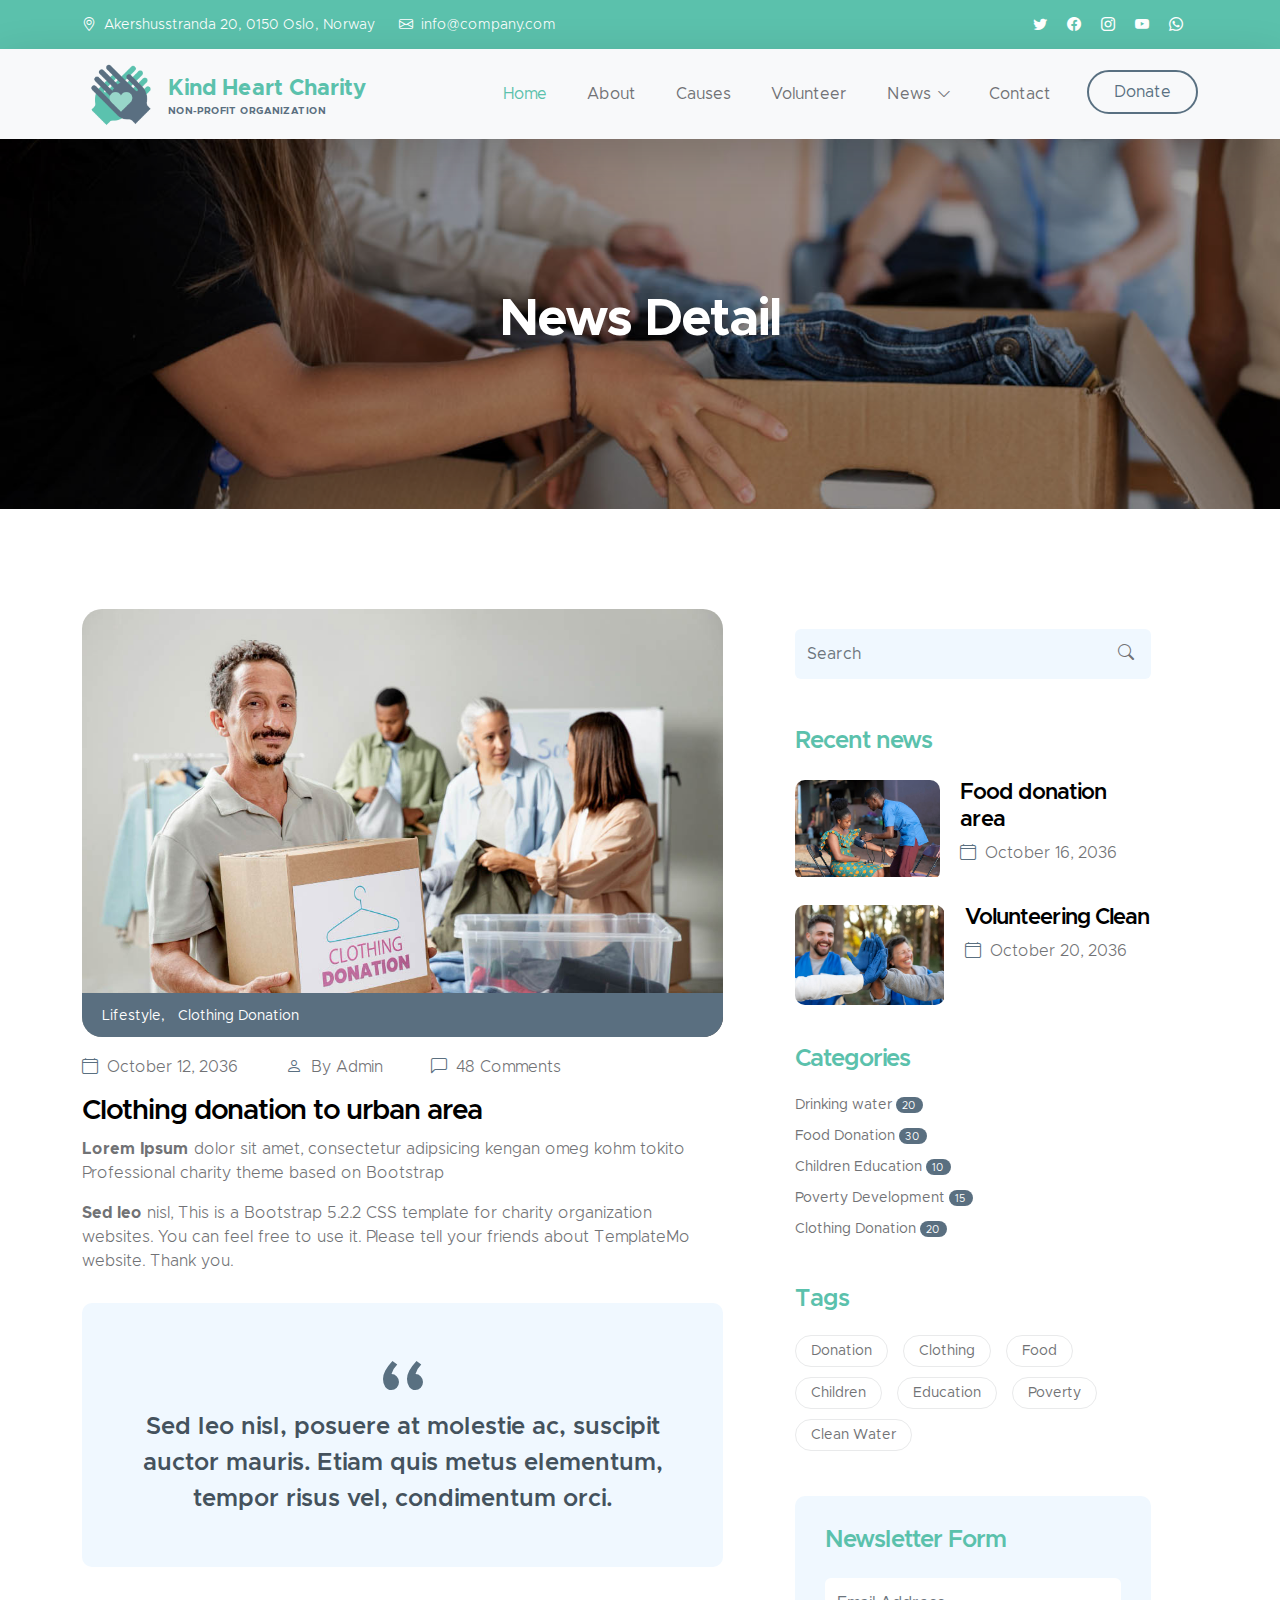
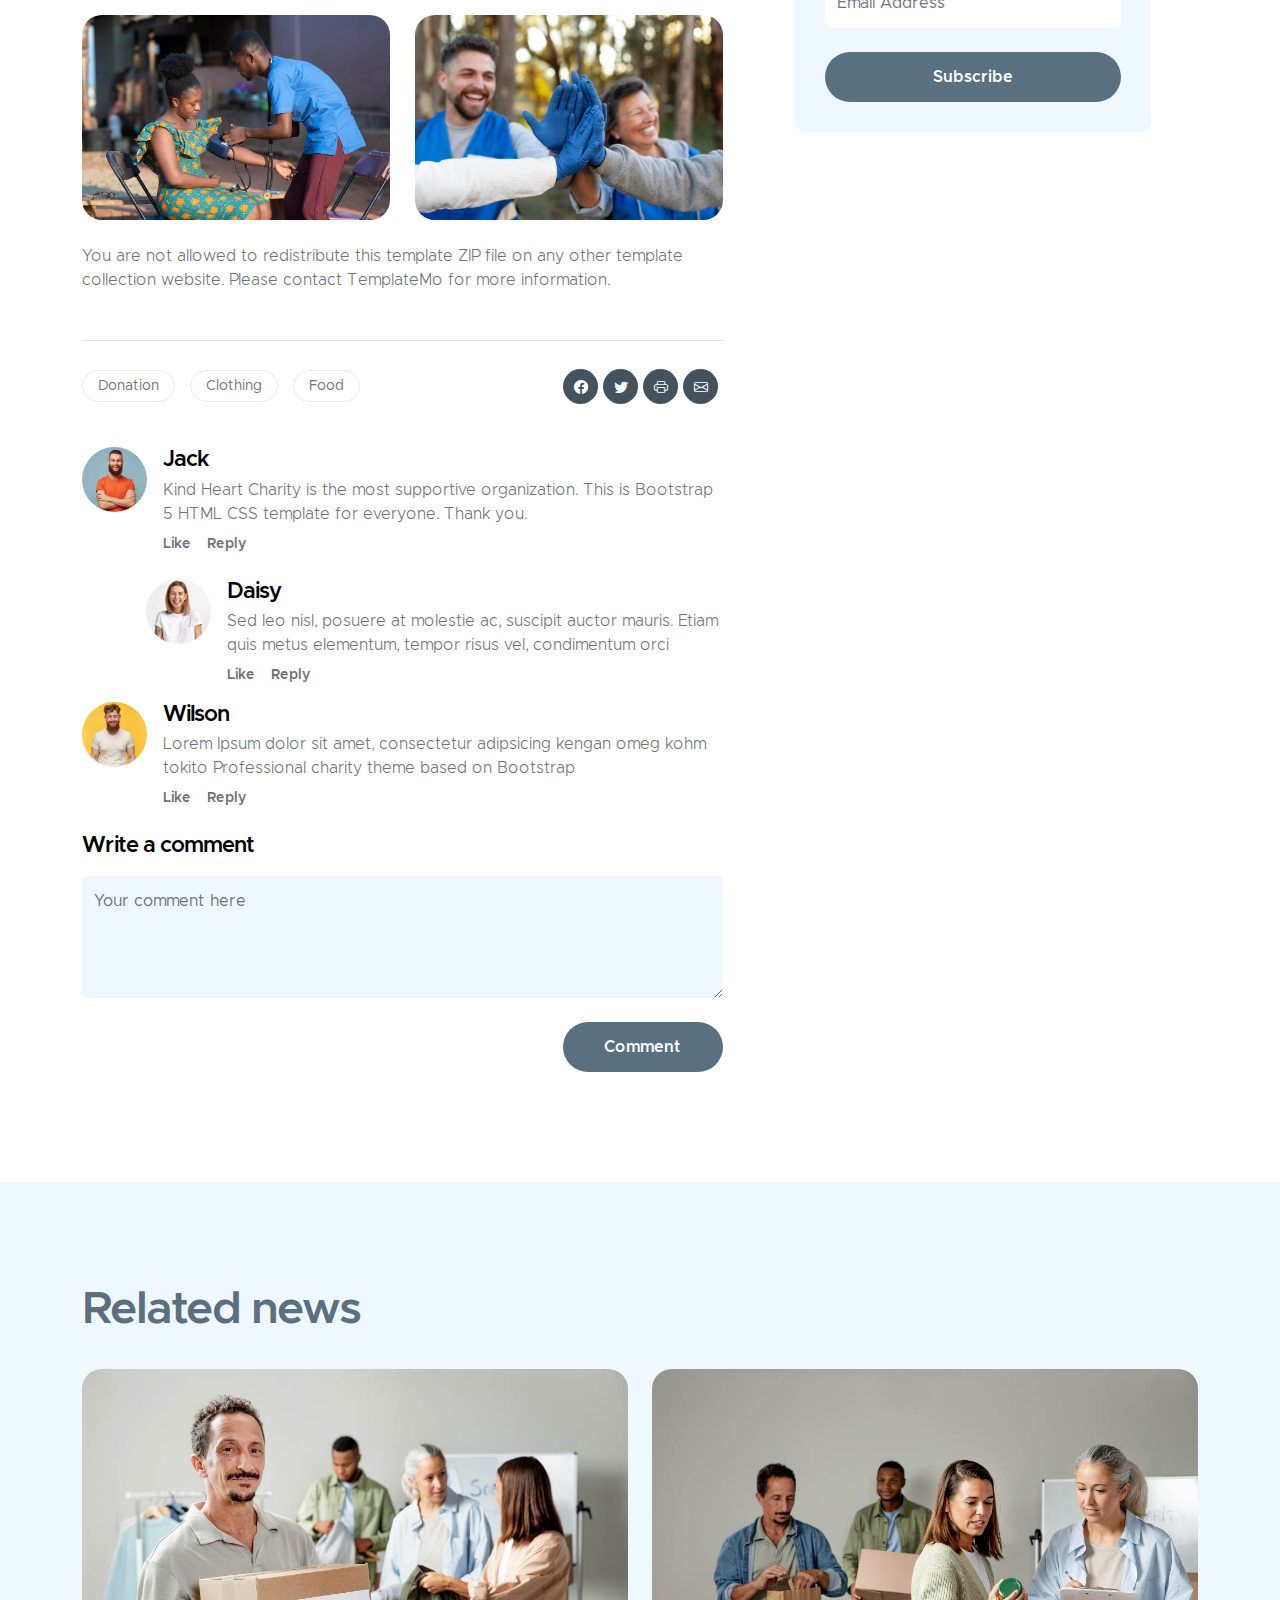
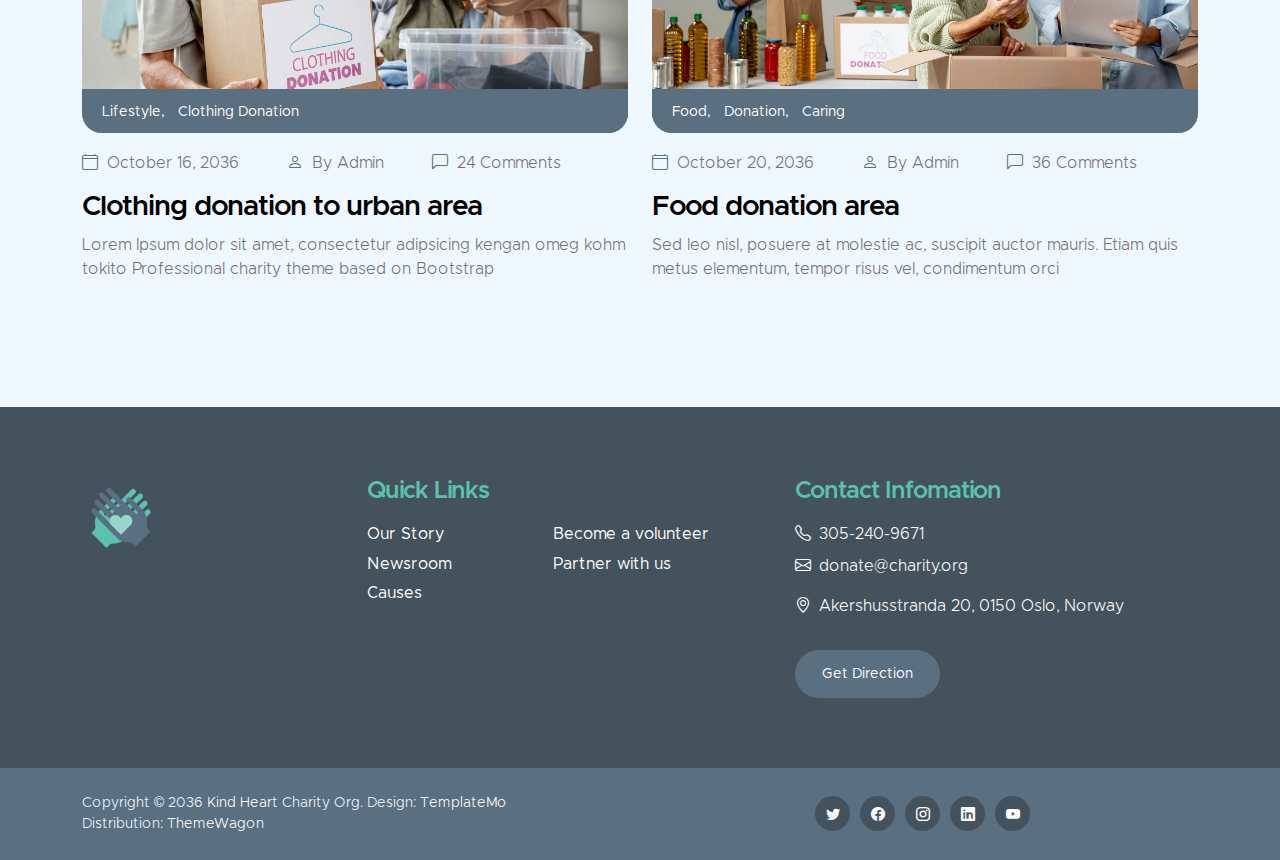
<file: news-detail.html>
<!doctype html>
<html lang="en">

<head>
    <meta charset="utf-8">
    <meta name="viewport" content="width=device-width, initial-scale=1">

    <meta name="description" content="">
    <meta name="author" content="">

    <title>Kind Heart Charity - News Detail</title>

    <!-- CSS FILES -->
    <link href="css/bootstrap.min.css" rel="stylesheet">

    <link href="css/bootstrap-icons.css" rel="stylesheet">

    <link href="css/templatemo-kind-heart-charity.css" rel="stylesheet">
    <!--

TemplateMo 581 Kind Heart Charity

https://templatemo.com/tm-581-kind-heart-charity

-->
</head>

<body>

    <header class="site-header">
        <div class="container">
            <div class="row">

                <div class="col-lg-8 col-12 d-flex flex-wrap">
                    <p class="d-flex me-4 mb-0">
                        <i class="bi-geo-alt me-2"></i>
                        Akershusstranda 20, 0150 Oslo, Norway
                    </p>

                    <p class="d-flex mb-0">
                        <i class="bi-envelope me-2"></i>

                        <a href="mailto:info@company.com">
                            info@company.com
                        </a>
                    </p>
                </div>

                <div class="col-lg-3 col-12 ms-auto d-lg-block d-none">
                    <ul class="social-icon">
                        <li class="social-icon-item">
                            <a href="#" class="social-icon-link bi-twitter"></a>
                        </li>

                        <li class="social-icon-item">
                            <a href="#" class="social-icon-link bi-facebook"></a>
                        </li>

                        <li class="social-icon-item">
                            <a href="#" class="social-icon-link bi-instagram"></a>
                        </li>

                        <li class="social-icon-item">
                            <a href="#" class="social-icon-link bi-youtube"></a>
                        </li>

                        <li class="social-icon-item">
                            <a href="#" class="social-icon-link bi-whatsapp"></a>
                        </li>
                    </ul>
                </div>

            </div>
        </div>
    </header>

    <nav class="navbar navbar-expand-lg bg-light shadow-lg">
        <div class="container">
            <a class="navbar-brand" href="index.html">
                <img src="images/logo.png" class="logo img-fluid" alt="">
                <span>
                    Kind Heart Charity
                    <small>Non-profit Organization</small>
                </span>
            </a>

            <button class="navbar-toggler" type="button" data-bs-toggle="collapse" data-bs-target="#navbarNav"
                aria-controls="navbarNav" aria-expanded="false" aria-label="Toggle navigation">
                <span class="navbar-toggler-icon"></span>
            </button>

            <div class="collapse navbar-collapse" id="navbarNav">
                <ul class="navbar-nav ms-auto">
                    <li class="nav-item">
                        <a class="nav-link click-scroll" href="index.html#section_1">Home</a>
                    </li>

                    <li class="nav-item">
                        <a class="nav-link smoothscroll" href="index.html#section_2">About</a>
                    </li>

                    <li class="nav-item">
                        <a class="nav-link click-scroll" href="index.html#section_3">Causes</a>
                    </li>

                    <li class="nav-item">
                        <a class="nav-link click-scroll" href="index.html#section_4">Volunteer</a>
                    </li>

                    <li class="nav-item dropdown">
                        <a class="nav-link click-scroll dropdown-toggle" href="index.html#section_5"
                            id="navbarLightDropdownMenuLink" role="button" data-bs-toggle="dropdown"
                            aria-expanded="false">News</a>

                        <ul class="dropdown-menu dropdown-menu-light" aria-labelledby="navbarLightDropdownMenuLink">
                            <li><a class="dropdown-item" href="news.html">News Listing</a></li>

                            <li><a class="dropdown-item active" href="news-detail.html">News Detail</a></li>
                        </ul>
                    </li>

                    <li class="nav-item">
                        <a class="nav-link click-scroll" href="index.html#section_6">Contact</a>
                    </li>

                    <li class="nav-item ms-3">
                        <a class="nav-link custom-btn custom-border-btn btn" href="donate.html">Donate</a>
                    </li>
                </ul>
            </div>
        </div>
    </nav>

    <main>

        <section class="news-detail-header-section text-center">
            <div class="section-overlay"></div>

            <div class="container">
                <div class="row">

                    <div class="col-lg-12 col-12">
                        <h1 class="text-white">News Detail</h1>
                    </div>

                </div>
            </div>
        </section>

        <section class="news-section section-padding">
            <div class="container">
                <div class="row">

                    <div class="col-lg-7 col-12">
                        <div class="news-block">
                            <div class="news-block-top">
                                <img src="images/news/medium-shot-volunteers-with-clothing-donations.jpg"
                                    class="news-image img-fluid" alt="">

                                <div class="news-category-block">
                                    <a href="#" class="category-block-link">
                                        Lifestyle,
                                    </a>

                                    <a href="#" class="category-block-link">
                                        Clothing Donation
                                    </a>
                                </div>
                            </div>

                            <div class="news-block-info">
                                <div class="d-flex mt-2">
                                    <div class="news-block-date">
                                        <p>
                                            <i class="bi-calendar4 custom-icon me-1"></i>
                                            October 12, 2036
                                        </p>
                                    </div>

                                    <div class="news-block-author mx-5">
                                        <p>
                                            <i class="bi-person custom-icon me-1"></i>
                                            By Admin
                                        </p>
                                    </div>

                                    <div class="news-block-comment">
                                        <p>
                                            <i class="bi-chat-left custom-icon me-1"></i>
                                            48 Comments
                                        </p>
                                    </div>
                                </div>

                                <div class="news-block-title mb-2">
                                    <h4>Clothing donation to urban area</h4>
                                </div>

                                <div class="news-block-body">
                                    <p><strong>Lorem Ipsum</strong> dolor sit amet, consectetur adipsicing kengan omeg
                                        kohm tokito Professional charity theme based on Bootstrap</p>

                                    <p><strong>Sed leo</strong> nisl, This is a Bootstrap 5.2.2 CSS template for charity
                                        organization websites. You can feel free to use it. Please tell your friends
                                        about TemplateMo website. Thank you.</p>

                                    <blockquote>Sed leo nisl, posuere at molestie ac, suscipit auctor mauris. Etiam quis
                                        metus elementum, tempor risus vel, condimentum orci.</blockquote>
                                </div>

                                <div class="row mt-5 mb-4">
                                    <div class="col-lg-6 col-12 mb-4 mb-lg-0">
                                        <img src="images/news/africa-humanitarian-aid-doctor.jpg"
                                            class="news-detail-image img-fluid" alt="">
                                    </div>

                                    <div class="col-lg-6 col-12">
                                        <img src="images/news/close-up-happy-people-working-together.jpg"
                                            class="news-detail-image img-fluid" alt="">
                                    </div>
                                </div>

                                <p>You are not allowed to redistribute this template ZIP file on any other template
                                    collection website. Please <a href="https://templatemo.com/contact"
                                        target="_blank">contact TemplateMo</a> for more information.</p>

                                <div class="social-share border-top mt-5 py-4 d-flex flex-wrap align-items-center">
                                    <div class="tags-block me-auto">
                                        <a href="#" class="tags-block-link">
                                            Donation
                                        </a>

                                        <a href="#" class="tags-block-link">
                                            Clothing
                                        </a>

                                        <a href="#" class="tags-block-link">
                                            Food
                                        </a>
                                    </div>

                                    <div class="d-flex">
                                        <a href="#" class="social-icon-link bi-facebook"></a>

                                        <a href="#" class="social-icon-link bi-twitter"></a>

                                        <a href="#" class="social-icon-link bi-printer"></a>

                                        <a href="#" class="social-icon-link bi-envelope"></a>
                                    </div>
                                </div>

                                <div class="author-comment d-flex mt-3 mb-4">
                                    <img src="images/avatar/studio-portrait-emotional-happy-funny.jpg"
                                        class="img-fluid avatar-image" alt="">

                                    <div class="author-comment-info ms-3">
                                        <h6 class="mb-1">Jack</h6>

                                        <p class="mb-0">Kind Heart Charity is the most supportive organization. This is
                                            Bootstrap 5 HTML CSS template for everyone. Thank you.</p>

                                        <div class="d-flex mt-2">
                                            <a href="#" class="author-comment-link me-3">Like</a>

                                            <a href="#" class="author-comment-link">Reply</a>
                                        </div>
                                    </div>
                                </div>

                                <div class="author-comment d-flex ms-5 ps-3">
                                    <img src="images/avatar/pretty-blonde-woman-wearing-white-t-shirt.jpg"
                                        class="img-fluid avatar-image" alt="">

                                    <div class="author-comment-info ms-3">
                                        <h6 class="mb-1">Daisy</h6>

                                        <p class="mb-0">Sed leo nisl, posuere at molestie ac, suscipit auctor mauris.
                                            Etiam quis metus elementum, tempor risus vel, condimentum orci</p>

                                        <div class="d-flex mt-2">
                                            <a href="#" class="author-comment-link me-3">Like</a>

                                            <a href="#" class="author-comment-link">Reply</a>
                                        </div>
                                    </div>
                                </div>

                                <div class="author-comment d-flex mt-3 mb-4">
                                    <img src="images/avatar/portrait-young-redhead-bearded-male.jpg"
                                        class="img-fluid avatar-image" alt="">

                                    <div class="author-comment-info ms-3">
                                        <h6 class="mb-1">Wilson</h6>

                                        <p class="mb-0">Lorem Ipsum dolor sit amet, consectetur adipsicing kengan omeg
                                            kohm tokito Professional charity theme based on Bootstrap</p>

                                        <div class="d-flex mt-2">
                                            <a href="#" class="author-comment-link me-3">Like</a>

                                            <a href="#" class="author-comment-link">Reply</a>
                                        </div>
                                    </div>
                                </div>

                                <form class="custom-form comment-form mt-4" action="#" method="post" role="form">
                                    <h6 class="mb-3">Write a comment</h6>

                                    <textarea name="comment-message" rows="4" class="form-control" id="comment-message"
                                        placeholder="Your comment here"></textarea>

                                    <div class="col-lg-3 col-md-4 col-6 ms-auto">
                                        <button type="submit" class="form-control">Comment</button>
                                    </div>
                                </form>
                            </div>
                        </div>
                    </div>

                    <div class="col-lg-4 col-12 mx-auto mt-4 mt-lg-0">
                        <form class="custom-form search-form" action="#" method="post" role="form">
                            <input class="form-control" type="search" placeholder="Search" aria-label="Search">

                            <button type="submit" class="form-control">
                                <i class="bi-search"></i>
                            </button>
                        </form>

                        <h5 class="mt-5 mb-3">Recent news</h5>

                        <div class="news-block news-block-two-col d-flex mt-4">
                            <div class="news-block-two-col-image-wrap">
                                <a href="news-detail.html">
                                    <img src="images/news/africa-humanitarian-aid-doctor.jpg"
                                        class="news-image img-fluid" alt="">
                                </a>
                            </div>

                            <div class="news-block-two-col-info">
                                <div class="news-block-title mb-2">
                                    <h6><a href="news-detail.html" class="news-block-title-link">Food donation area</a>
                                    </h6>
                                </div>

                                <div class="news-block-date">
                                    <p>
                                        <i class="bi-calendar4 custom-icon me-1"></i>
                                        October 16, 2036
                                    </p>
                                </div>
                            </div>
                        </div>

                        <div class="news-block news-block-two-col d-flex mt-4">
                            <div class="news-block-two-col-image-wrap">
                                <a href="news-detail.html">
                                    <img src="images/news/close-up-happy-people-working-together.jpg"
                                        class="news-image img-fluid" alt="">
                                </a>
                            </div>

                            <div class="news-block-two-col-info">
                                <div class="news-block-title mb-2">
                                    <h6><a href="news-detail.html" class="news-block-title-link">Volunteering Clean</a>
                                    </h6>
                                </div>

                                <div class="news-block-date">
                                    <p>
                                        <i class="bi-calendar4 custom-icon me-1"></i>
                                        October 20, 2036
                                    </p>
                                </div>
                            </div>
                        </div>

                        <div class="category-block d-flex flex-column">
                            <h5 class="mb-3">Categories</h5>

                            <a href="#" class="category-block-link">
                                Drinking water
                                <span class="badge">20</span>
                            </a>

                            <a href="#" class="category-block-link">
                                Food Donation
                                <span class="badge">30</span>
                            </a>

                            <a href="#" class="category-block-link">
                                Children Education
                                <span class="badge">10</span>
                            </a>

                            <a href="#" class="category-block-link">
                                Poverty Development
                                <span class="badge">15</span>
                            </a>

                            <a href="#" class="category-block-link">
                                Clothing Donation
                                <span class="badge">20</span>
                            </a>
                        </div>

                        <div class="tags-block">
                            <h5 class="mb-3">Tags</h5>

                            <a href="#" class="tags-block-link">
                                Donation
                            </a>

                            <a href="#" class="tags-block-link">
                                Clothing
                            </a>

                            <a href="#" class="tags-block-link">
                                Food
                            </a>

                            <a href="#" class="tags-block-link">
                                Children
                            </a>

                            <a href="#" class="tags-block-link">
                                Education
                            </a>

                            <a href="#" class="tags-block-link">
                                Poverty
                            </a>

                            <a href="#" class="tags-block-link">
                                Clean Water
                            </a>
                        </div>

                        <form class="custom-form subscribe-form" action="#" method="post" role="form">
                            <h5 class="mb-4">Newsletter Form</h5>

                            <input type="email" name="subscribe-email" id="subscribe-email" pattern="[^ @]*@[^ @]*"
                                class="form-control" placeholder="Email Address" required>

                            <div class="col-lg-12 col-12">
                                <button type="submit" class="form-control">Subscribe</button>
                            </div>
                        </form>
                    </div>

                </div>
            </div>
        </section>

        <section class="news-section section-padding section-bg">
            <div class="container">
                <div class="row">

                    <div class="col-lg-12 col-12 mb-4">
                        <h2>Related news</h2>
                    </div>

                    <div class="col-lg-6 col-12">
                        <div class="news-block">
                            <div class="news-block-top">
                                <a href="news-detail.html">
                                    <img src="images/news/medium-shot-volunteers-with-clothing-donations.jpg"
                                        class="news-image img-fluid" alt="">
                                </a>

                                <div class="news-category-block">
                                    <a href="#" class="category-block-link">
                                        Lifestyle,
                                    </a>

                                    <a href="#" class="category-block-link">
                                        Clothing Donation
                                    </a>
                                </div>
                            </div>

                            <div class="news-block-info">
                                <div class="d-flex mt-2">
                                    <div class="news-block-date">
                                        <p>
                                            <i class="bi-calendar4 custom-icon me-1"></i>
                                            October 16, 2036
                                        </p>
                                    </div>

                                    <div class="news-block-author mx-5">
                                        <p>
                                            <i class="bi-person custom-icon me-1"></i>
                                            By Admin
                                        </p>
                                    </div>

                                    <div class="news-block-comment">
                                        <p>
                                            <i class="bi-chat-left custom-icon me-1"></i>
                                            24 Comments
                                        </p>
                                    </div>
                                </div>

                                <div class="news-block-title mb-2">
                                    <h4><a href="news-detail.html" class="news-block-title-link">Clothing donation to
                                            urban area</a></h4>
                                </div>

                                <div class="news-block-body">
                                    <p>Lorem Ipsum dolor sit amet, consectetur adipsicing kengan omeg kohm tokito
                                        Professional charity theme based on Bootstrap</p>
                                </div>
                            </div>
                        </div>
                    </div>

                    <div class="col-lg-6 col-12">
                        <div class="news-block">
                            <div class="news-block-top">
                                <a href="news-detail.html">
                                    <img src="images/news/medium-shot-people-collecting-foodstuff.jpg"
                                        class="news-image img-fluid" alt="">
                                </a>

                                <div class="news-category-block">
                                    <a href="#" class="category-block-link">
                                        Food,
                                    </a>

                                    <a href="#" class="category-block-link">
                                        Donation,
                                    </a>

                                    <a href="#" class="category-block-link">
                                        Caring
                                    </a>
                                </div>
                            </div>

                            <div class="news-block-info">
                                <div class="d-flex mt-2">
                                    <div class="news-block-date">
                                        <p>
                                            <i class="bi-calendar4 custom-icon me-1"></i>
                                            October 20, 2036
                                        </p>
                                    </div>

                                    <div class="news-block-author mx-5">
                                        <p>
                                            <i class="bi-person custom-icon me-1"></i>
                                            By Admin
                                        </p>
                                    </div>

                                    <div class="news-block-comment">
                                        <p>
                                            <i class="bi-chat-left custom-icon me-1"></i>
                                            36 Comments
                                        </p>
                                    </div>
                                </div>

                                <div class="news-block-title mb-2">
                                    <h4><a href="news-detail.html" class="news-block-title-link">Food donation area</a>
                                    </h4>
                                </div>

                                <div class="news-block-body">
                                    <p>Sed leo nisl, posuere at molestie ac, suscipit auctor mauris. Etiam quis metus
                                        elementum, tempor risus vel, condimentum orci</p>
                                </div>
                            </div>
                        </div>
                    </div>

                </div>
            </div>
        </section>
    </main>

    <footer class="site-footer">
        <div class="container">
            <div class="row">
                <div class="col-lg-3 col-12 mb-4">
                    <img src="images/logo.png" class="logo img-fluid" alt="">
                </div>

                <div class="col-lg-4 col-md-6 col-12 mb-4">
                    <h5 class="site-footer-title mb-3">Quick Links</h5>

                    <ul class="footer-menu">
                        <li class="footer-menu-item"><a href="#" class="footer-menu-link">Our Story</a></li>

                        <li class="footer-menu-item"><a href="#" class="footer-menu-link">Newsroom</a></li>

                        <li class="footer-menu-item"><a href="#" class="footer-menu-link">Causes</a></li>

                        <li class="footer-menu-item"><a href="#" class="footer-menu-link">Become a volunteer</a></li>

                        <li class="footer-menu-item"><a href="#" class="footer-menu-link">Partner with us</a></li>
                    </ul>
                </div>

                <div class="col-lg-4 col-md-6 col-12 mx-auto">
                    <h5 class="site-footer-title mb-3">Contact Infomation</h5>

                    <p class="text-white d-flex mb-2">
                        <i class="bi-telephone me-2"></i>

                        <a href="tel: 305-240-9671" class="site-footer-link">
                            305-240-9671
                        </a>
                    </p>

                    <p class="text-white d-flex">
                        <i class="bi-envelope me-2"></i>

                        <a href="mailto:info@yourgmail.com" class="site-footer-link">
                            donate@charity.org
                        </a>
                    </p>

                    <p class="text-white d-flex mt-3">
                        <i class="bi-geo-alt me-2"></i>
                        Akershusstranda 20, 0150 Oslo, Norway
                    </p>

                    <a href="#" class="custom-btn btn mt-3">Get Direction</a>
                </div>
            </div>
        </div>

        <div class="site-footer-bottom">
            <div class="container">
                <div class="row">

                    <div class="col-lg-6 col-md-7 col-12">
                        <p class="copyright-text mb-0">Copyright © 2036 <a href="#">Kind Heart</a> Charity Org.
                            Design: <a href="https://templatemo.com" target="_blank">TemplateMo</a> <br>Distribution: <a
                                href="https://themewagon.com">ThemeWagon</a></p>
                    </div>

                    <div class="col-lg-6 col-md-5 col-12 d-flex justify-content-center align-items-center mx-auto">
                        <ul class="social-icon">
                            <li class="social-icon-item">
                                <a href="#" class="social-icon-link bi-twitter"></a>
                            </li>

                            <li class="social-icon-item">
                                <a href="#" class="social-icon-link bi-facebook"></a>
                            </li>

                            <li class="social-icon-item">
                                <a href="#" class="social-icon-link bi-instagram"></a>
                            </li>

                            <li class="social-icon-item">
                                <a href="#" class="social-icon-link bi-linkedin"></a>
                            </li>

                            <li class="social-icon-item">
                                <a href="https://youtube.com/templatemo" class="social-icon-link bi-youtube"></a>
                            </li>
                        </ul>
                    </div>

                </div>
            </div>
        </div>
    </footer>

    <!-- JAVASCRIPT FILES -->
    <script src="js/jquery.min.js"></script>
    <script src="js/bootstrap.min.js"></script>
    <script src="js/jquery.sticky.js"></script>
    <script src="js/click-scroll.js"></script>
    <script src="js/counter.js"></script>
    <script src="js/custom.js"></script>

</body>

</html>
</file>
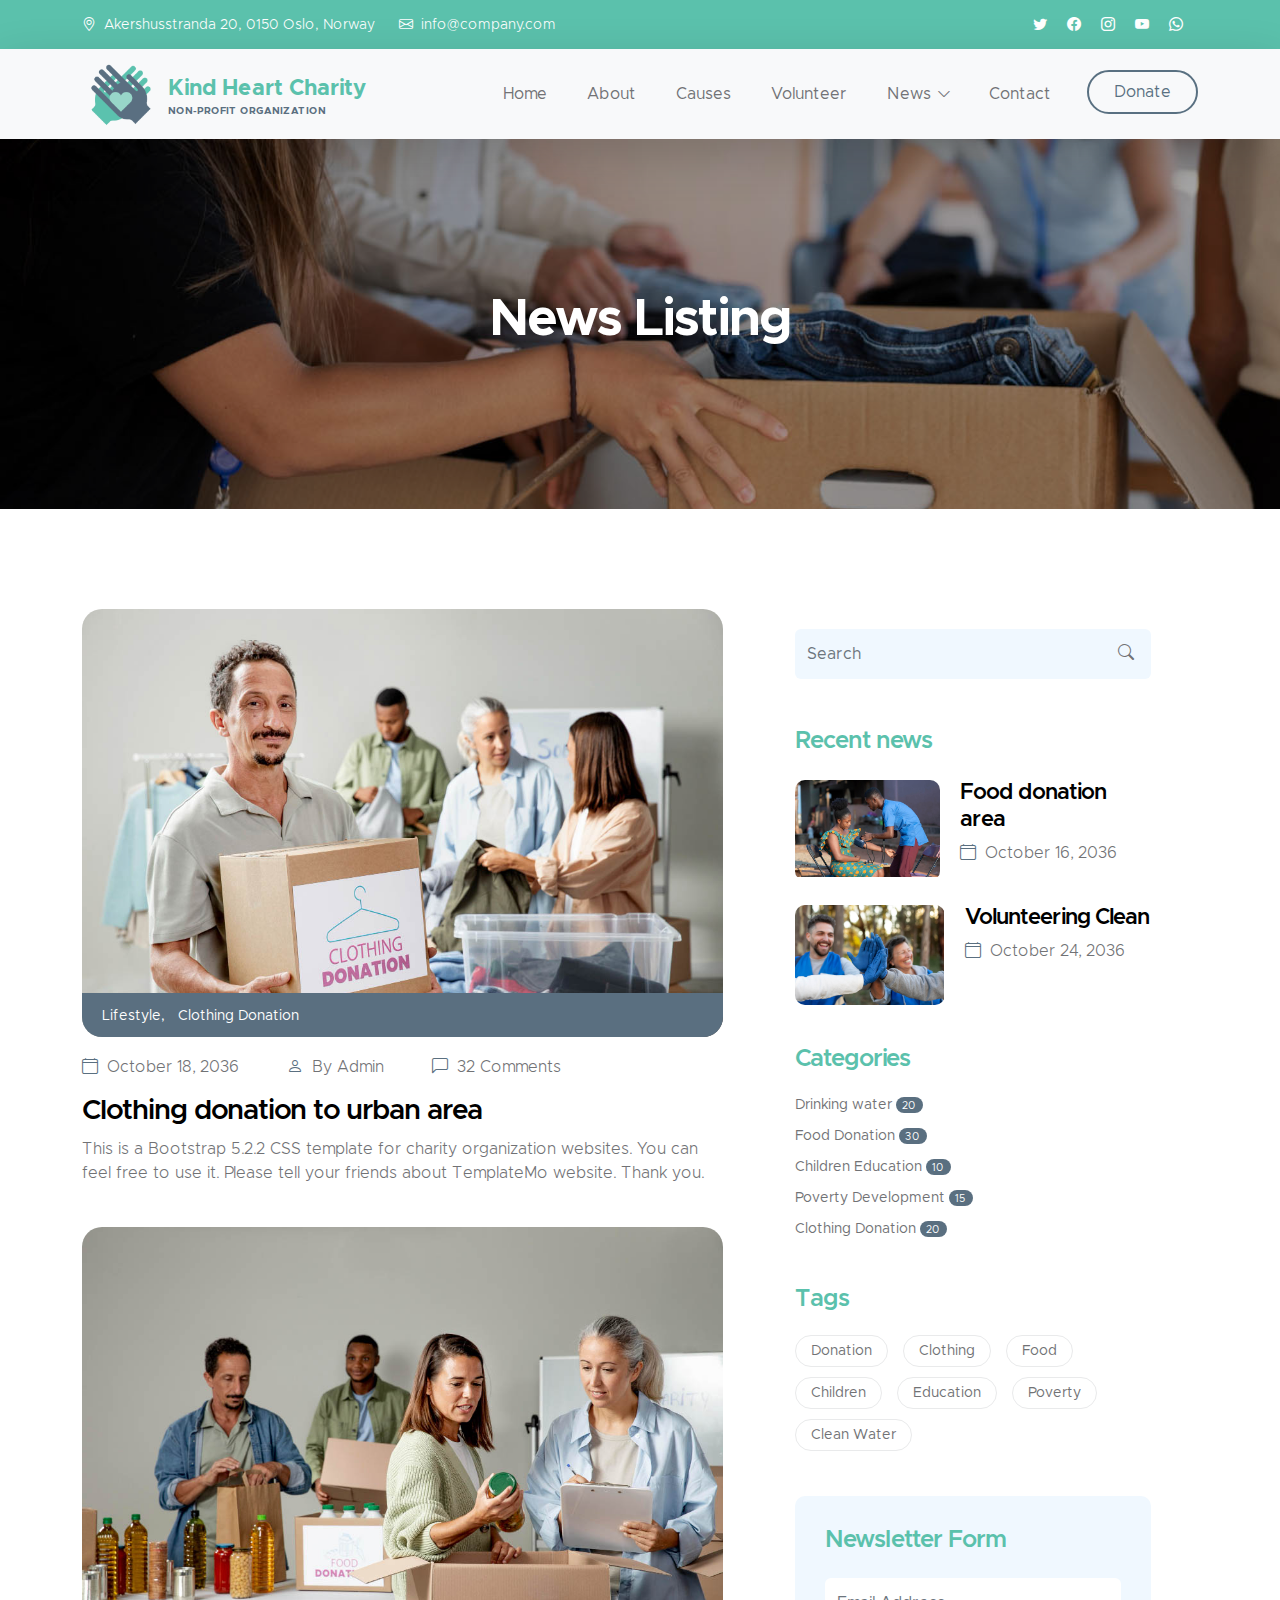
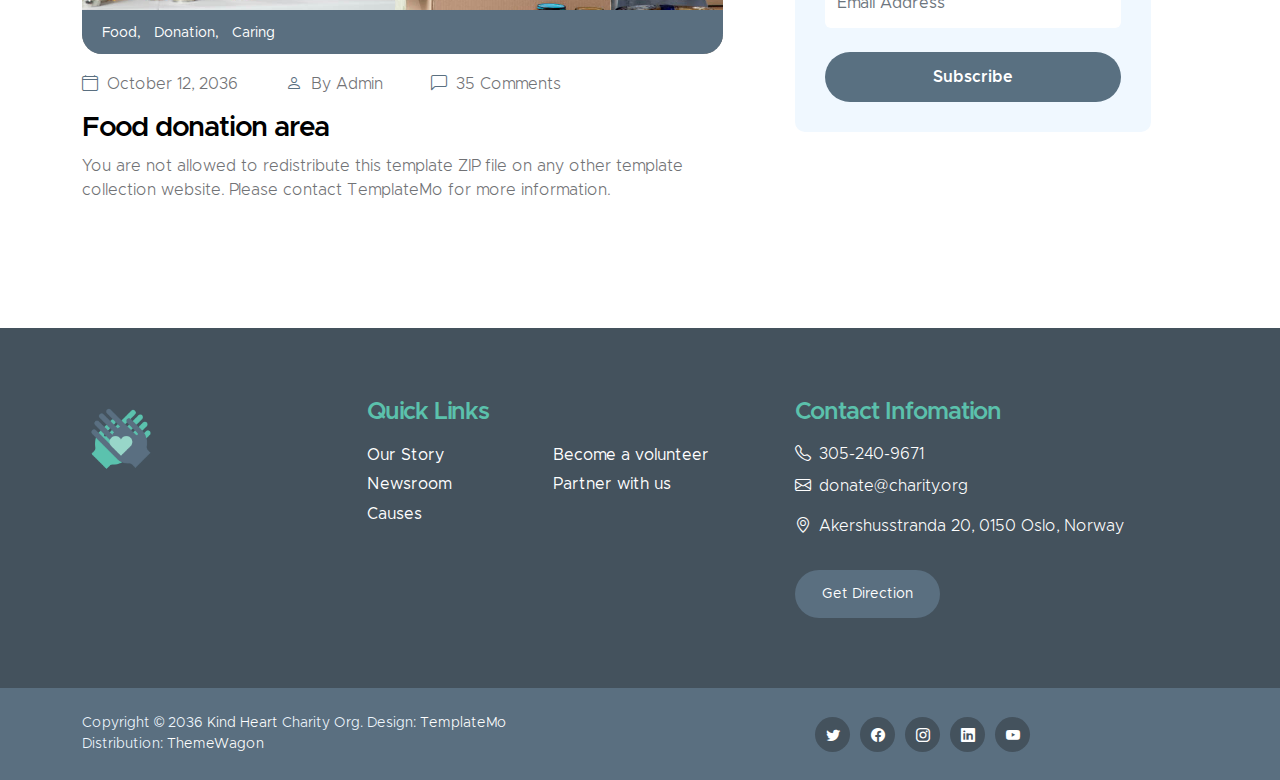
<file: news.html>
<!doctype html>
<html lang="en">

<head>
    <meta charset="utf-8">
    <meta name="viewport" content="width=device-width, initial-scale=1">

    <meta name="description" content="">
    <meta name="author" content="">

    <title>Kind Heart Charity - News Listing</title>

    <!-- CSS FILES -->
    <link href="css/bootstrap.min.css" rel="stylesheet">

    <link href="css/bootstrap-icons.css" rel="stylesheet">

    <link href="css/templatemo-kind-heart-charity.css" rel="stylesheet">
    <!--

TemplateMo 581 Kind Heart Charity

https://templatemo.com/tm-581-kind-heart-charity

-->
</head>

<body>

    <header class="site-header">
        <div class="container">
            <div class="row">

                <div class="col-lg-8 col-12 d-flex flex-wrap">
                    <p class="d-flex me-4 mb-0">
                        <i class="bi-geo-alt me-2"></i>
                        Akershusstranda 20, 0150 Oslo, Norway
                    </p>

                    <p class="d-flex mb-0">
                        <i class="bi-envelope me-2"></i>

                        <a href="mailto:info@company.com">
                            info@company.com
                        </a>
                    </p>
                </div>

                <div class="col-lg-3 col-12 ms-auto d-lg-block d-none">
                    <ul class="social-icon">
                        <li class="social-icon-item">
                            <a href="#" class="social-icon-link bi-twitter"></a>
                        </li>

                        <li class="social-icon-item">
                            <a href="#" class="social-icon-link bi-facebook"></a>
                        </li>

                        <li class="social-icon-item">
                            <a href="#" class="social-icon-link bi-instagram"></a>
                        </li>

                        <li class="social-icon-item">
                            <a href="#" class="social-icon-link bi-youtube"></a>
                        </li>

                        <li class="social-icon-item">
                            <a href="#" class="social-icon-link bi-whatsapp"></a>
                        </li>
                    </ul>
                </div>

            </div>
        </div>
    </header>

    <nav class="navbar navbar-expand-lg bg-light shadow-lg">
        <div class="container">
            <a class="navbar-brand" href="index.html">
                <img src="images/logo.png" class="logo img-fluid" alt="">
                <span>
                    Kind Heart Charity
                    <small>Non-profit Organization</small>
                </span>
            </a>

            <button class="navbar-toggler" type="button" data-bs-toggle="collapse" data-bs-target="#navbarNav"
                aria-controls="navbarNav" aria-expanded="false" aria-label="Toggle navigation">
                <span class="navbar-toggler-icon"></span>
            </button>

            <div class="collapse navbar-collapse" id="navbarNav">
                <ul class="navbar-nav ms-auto">
                    <li class="nav-item">
                        <a class="nav-link smoothscroll" href="index.html#section_1">Home</a>
                    </li>

                    <li class="nav-item">
                        <a class="nav-link smoothscroll" href="index.html#section_2">About</a>
                    </li>

                    <li class="nav-item">
                        <a class="nav-link smoothscroll" href="index.html#section_3">Causes</a>
                    </li>

                    <li class="nav-item">
                        <a class="nav-link smoothscroll" href="index.html#section_4">Volunteer</a>
                    </li>

                    <li class="nav-item dropdown">
                        <a class="nav-link click-scroll dropdown-toggle" href="index.html#section_5"
                            id="navbarLightDropdownMenuLink" role="button" data-bs-toggle="dropdown"
                            aria-expanded="false">News</a>

                        <ul class="dropdown-menu dropdown-menu-light" aria-labelledby="navbarLightDropdownMenuLink">
                            <li><a class="dropdown-item active" href="news.html">News Listing</a></li>

                            <li><a class="dropdown-item" href="news-detail.html">News Detail</a></li>
                        </ul>
                    </li>

                    <li class="nav-item">
                        <a class="nav-link smoothscroll" href="index.html#section_6">Contact</a>
                    </li>

                    <li class="nav-item ms-3">
                        <a class="nav-link custom-btn custom-border-btn btn" href="donate.html">Donate</a>
                    </li>
                </ul>
            </div>
        </div>
    </nav>

    <main>

        <section class="news-detail-header-section text-center">
            <div class="section-overlay"></div>

            <div class="container">
                <div class="row">

                    <div class="col-lg-12 col-12">
                        <h1 class="text-white">News Listing</h1>
                    </div>

                </div>
            </div>
        </section>

        <section class="news-section section-padding">
            <div class="container">
                <div class="row">

                    <div class="col-lg-7 col-12">
                        <div class="news-block">
                            <div class="news-block-top">
                                <a href="news-detail.html">
                                    <img src="images/news/medium-shot-volunteers-with-clothing-donations.jpg"
                                        class="news-image img-fluid" alt="">
                                </a>

                                <div class="news-category-block">
                                    <a href="#" class="category-block-link">
                                        Lifestyle,
                                    </a>

                                    <a href="#" class="category-block-link">
                                        Clothing Donation
                                    </a>
                                </div>
                            </div>

                            <div class="news-block-info">
                                <div class="d-flex mt-2">
                                    <div class="news-block-date">
                                        <p>
                                            <i class="bi-calendar4 custom-icon me-1"></i>
                                            October 18, 2036
                                        </p>
                                    </div>

                                    <div class="news-block-author mx-5">
                                        <p>
                                            <i class="bi-person custom-icon me-1"></i>
                                            By Admin
                                        </p>
                                    </div>

                                    <div class="news-block-comment">
                                        <p>
                                            <i class="bi-chat-left custom-icon me-1"></i>
                                            32 Comments
                                        </p>
                                    </div>
                                </div>

                                <div class="news-block-title mb-2">
                                    <h4><a href="news-detail.html" class="news-block-title-link">Clothing donation to
                                            urban area</a></h4>
                                </div>

                                <div class="news-block-body">
                                    <p>This is a Bootstrap 5.2.2 CSS template for charity organization websites. You can
                                        feel free to use it. Please tell your friends about TemplateMo website. Thank
                                        you.</p>
                                </div>
                            </div>
                        </div>

                        <div class="news-block mt-3">
                            <div class="news-block-top">
                                <a href="news-detail.html">
                                    <img src="images/news/medium-shot-people-collecting-foodstuff.jpg"
                                        class="news-image img-fluid" alt="">
                                </a>

                                <div class="news-category-block">
                                    <a href="#" class="category-block-link">
                                        Food,
                                    </a>

                                    <a href="#" class="category-block-link">
                                        Donation,
                                    </a>

                                    <a href="#" class="category-block-link">
                                        Caring
                                    </a>
                                </div>
                            </div>

                            <div class="news-block-info">
                                <div class="d-flex mt-2">
                                    <div class="news-block-date">
                                        <p>
                                            <i class="bi-calendar4 custom-icon me-1"></i>
                                            October 12, 2036
                                        </p>
                                    </div>

                                    <div class="news-block-author mx-5">
                                        <p>
                                            <i class="bi-person custom-icon me-1"></i>
                                            By Admin
                                        </p>
                                    </div>

                                    <div class="news-block-comment">
                                        <p>
                                            <i class="bi-chat-left custom-icon me-1"></i>
                                            35 Comments
                                        </p>
                                    </div>
                                </div>

                                <div class="news-block-title mb-2">
                                    <h4><a href="news-detail.html" class="news-block-title-link">Food donation area</a>
                                    </h4>
                                </div>

                                <div class="news-block-body">
                                    <p>You are not allowed to redistribute this template ZIP file on any other template
                                        collection website. Please <a href="https://templatemo.com/contact"
                                            target="_blank">contact TemplateMo</a> for more information.</p>
                                </div>
                            </div>
                        </div>
                    </div>

                    <div class="col-lg-4 col-12 mx-auto mt-4 mt-lg-0">
                        <form class="custom-form search-form" action="#" method="post" role="form">
                            <input class="form-control" type="search" placeholder="Search" aria-label="Search">

                            <button type="submit" class="form-control">
                                <i class="bi-search"></i>
                            </button>
                        </form>

                        <h5 class="mt-5 mb-3">Recent news</h5>

                        <div class="news-block news-block-two-col d-flex mt-4">
                            <div class="news-block-two-col-image-wrap">
                                <a href="news-detail.html">
                                    <img src="images/news/africa-humanitarian-aid-doctor.jpg"
                                        class="news-image img-fluid" alt="">
                                </a>
                            </div>

                            <div class="news-block-two-col-info">
                                <div class="news-block-title mb-2">
                                    <h6><a href="news-detail.html" class="news-block-title-link">Food donation area</a>
                                    </h6>
                                </div>

                                <div class="news-block-date">
                                    <p>
                                        <i class="bi-calendar4 custom-icon me-1"></i>
                                        October 16, 2036
                                    </p>
                                </div>
                            </div>
                        </div>

                        <div class="news-block news-block-two-col d-flex mt-4">
                            <div class="news-block-two-col-image-wrap">
                                <a href="news-detail.html">
                                    <img src="images/news/close-up-happy-people-working-together.jpg"
                                        class="news-image img-fluid" alt="">
                                </a>
                            </div>

                            <div class="news-block-two-col-info">
                                <div class="news-block-title mb-2">
                                    <h6><a href="news-detail.html" class="news-block-title-link">Volunteering Clean</a>
                                    </h6>
                                </div>

                                <div class="news-block-date">
                                    <p>
                                        <i class="bi-calendar4 custom-icon me-1"></i>
                                        October 24, 2036
                                    </p>
                                </div>
                            </div>
                        </div>

                        <div class="category-block d-flex flex-column">
                            <h5 class="mb-3">Categories</h5>

                            <a href="#" class="category-block-link">
                                Drinking water
                                <span class="badge">20</span>
                            </a>

                            <a href="#" class="category-block-link">
                                Food Donation
                                <span class="badge">30</span>
                            </a>

                            <a href="#" class="category-block-link">
                                Children Education
                                <span class="badge">10</span>
                            </a>

                            <a href="#" class="category-block-link">
                                Poverty Development
                                <span class="badge">15</span>
                            </a>

                            <a href="#" class="category-block-link">
                                Clothing Donation
                                <span class="badge">20</span>
                            </a>
                        </div>

                        <div class="tags-block">
                            <h5 class="mb-3">Tags</h5>

                            <a href="#" class="tags-block-link">
                                Donation
                            </a>

                            <a href="#" class="tags-block-link">
                                Clothing
                            </a>

                            <a href="#" class="tags-block-link">
                                Food
                            </a>

                            <a href="#" class="tags-block-link">
                                Children
                            </a>

                            <a href="#" class="tags-block-link">
                                Education
                            </a>

                            <a href="#" class="tags-block-link">
                                Poverty
                            </a>

                            <a href="#" class="tags-block-link">
                                Clean Water
                            </a>
                        </div>

                        <form class="custom-form subscribe-form" action="#" method="post" role="form">
                            <h5 class="mb-4">Newsletter Form</h5>

                            <input type="email" name="subscribe-email" id="subscribe-email" pattern="[^ @]*@[^ @]*"
                                class="form-control" placeholder="Email Address" required>

                            <div class="col-lg-12 col-12">
                                <button type="submit" class="form-control">Subscribe</button>
                            </div>
                        </form>
                    </div>

                </div>
            </div>
        </section>
    </main>

    <footer class="site-footer">
        <div class="container">
            <div class="row">
                <div class="col-lg-3 col-12 mb-4">
                    <img src="images/logo.png" class="logo img-fluid" alt="">
                </div>

                <div class="col-lg-4 col-md-6 col-12 mb-4">
                    <h5 class="site-footer-title mb-3">Quick Links</h5>

                    <ul class="footer-menu">
                        <li class="footer-menu-item"><a href="#" class="footer-menu-link">Our Story</a></li>

                        <li class="footer-menu-item"><a href="#" class="footer-menu-link">Newsroom</a></li>

                        <li class="footer-menu-item"><a href="#" class="footer-menu-link">Causes</a></li>

                        <li class="footer-menu-item"><a href="#" class="footer-menu-link">Become a volunteer</a></li>

                        <li class="footer-menu-item"><a href="#" class="footer-menu-link">Partner with us</a></li>
                    </ul>
                </div>

                <div class="col-lg-4 col-md-6 col-12 mx-auto">
                    <h5 class="site-footer-title mb-3">Contact Infomation</h5>

                    <p class="text-white d-flex mb-2">
                        <i class="bi-telephone me-2"></i>

                        <a href="tel: 305-240-9671" class="site-footer-link">
                            305-240-9671
                        </a>
                    </p>

                    <p class="text-white d-flex">
                        <i class="bi-envelope me-2"></i>

                        <a href="mailto:info@yourgmail.com" class="site-footer-link">
                            donate@charity.org
                        </a>
                    </p>

                    <p class="text-white d-flex mt-3">
                        <i class="bi-geo-alt me-2"></i>
                        Akershusstranda 20, 0150 Oslo, Norway
                    </p>

                    <a href="#" class="custom-btn btn mt-3">Get Direction</a>
                </div>
            </div>
        </div>

        <div class="site-footer-bottom">
            <div class="container">
                <div class="row">

                    <div class="col-lg-6 col-md-7 col-12">
                        <p class="copyright-text mb-0">Copyright © 2036 <a href="#">Kind Heart</a> Charity Org.
                            Design: <a href="https://templatemo.com" target="_blank">TemplateMo</a><br>Distribution:
                            <a href="https://themewagon.com">ThemeWagon</a>
                        </p>
                    </div>

                    <div class="col-lg-6 col-md-5 col-12 d-flex justify-content-center align-items-center mx-auto">
                        <ul class="social-icon">
                            <li class="social-icon-item">
                                <a href="#" class="social-icon-link bi-twitter"></a>
                            </li>

                            <li class="social-icon-item">
                                <a href="#" class="social-icon-link bi-facebook"></a>
                            </li>

                            <li class="social-icon-item">
                                <a href="#" class="social-icon-link bi-instagram"></a>
                            </li>

                            <li class="social-icon-item">
                                <a href="#" class="social-icon-link bi-linkedin"></a>
                            </li>

                            <li class="social-icon-item">
                                <a href="https://youtube.com/templatemo" class="social-icon-link bi-youtube"></a>
                            </li>
                        </ul>
                    </div>

                </div>
            </div>
        </div>
    </footer>

    <!-- JAVASCRIPT FILES -->
    <script src="js/jquery.min.js"></script>
    <script src="js/bootstrap.min.js"></script>
    <script src="js/jquery.sticky.js"></script>
    <script src="js/counter.js"></script>
    <script src="js/custom.js"></script>

</body>

</html>
</file>
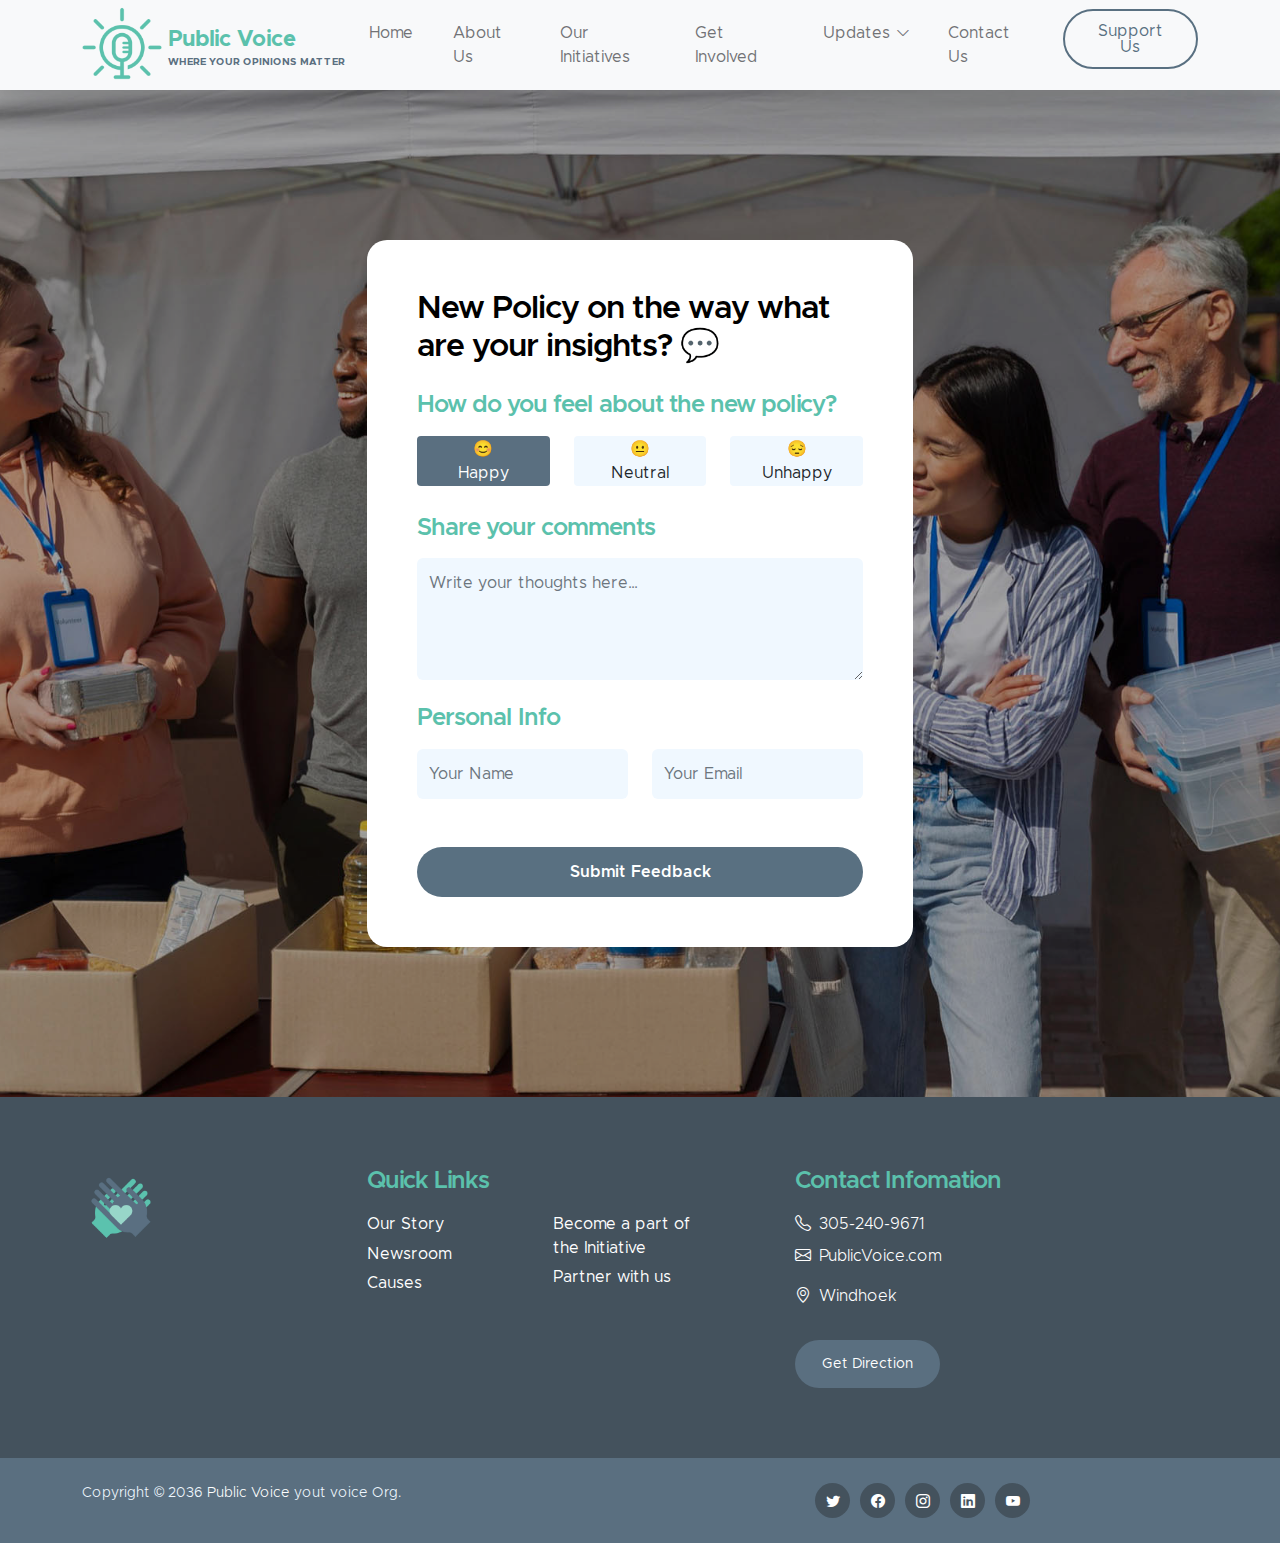
<file: vote.html>
<!doctype html>
<html lang="en">

<head>
    <meta charset="utf-8">
    <meta name="viewport" content="width=device-width, initial-scale=1">

    <meta name="description" content="">
    <meta name="author" content="">

    <title>PublicVoice: Empowering Citizen Engagement</title>

    <!-- CSS FILES -->
    <link href="css/bootstrap.min.css" rel="stylesheet">

    <link href="css/bootstrap-icons.css" rel="stylesheet">

    <link href="css/templatemo-kind-heart-charity.css" rel="stylesheet">
    <link href="css/style.css" rel="stylesheet">
    <link rel="icon" href="/images/Favicon/icon.ico" type="image/x-icon">

    <!--


-->

</head>

<body id="section_1">

    <!-- Removed social icon section -->

    <nav class="navbar navbar-expand-lg bg-light shadow-lg">
        <div class="container">
            <a class="navbar-brand" href="index.html">
                <img src="images/2.png" class="logo img-fluid" alt="Public Voice">
                <span>
                    Public Voice
                    <small>Where Your Opinions Matter</small>
                </span>
            </a>

             <button class="navbar-toggler" type="button" data-bs-toggle="collapse" data-bs-target="#navbarNav"
            aria-controls="navbarNav" aria-expanded="false" aria-label="Toggle navigation">
            <span class="navbar-toggler-icon"></span>
        </button>

        <div class="collapse navbar-collapse" id="navbarNav">
            <ul class="navbar-nav ms-auto">
                <li class="nav-item">
                    <a class="nav-link click-scroll" href="index.html">Home</a>
                </li>

                <li class="nav-item">
                    <a class="nav-link click-scroll" href="#section_2">About Us</a>
                </li>

                <li class="nav-item">
                    <a class="nav-link click-scroll" href="#section_3">Our Initiatives</a>
                </li>

                <li class="nav-item">
                    <a class="nav-link click-scroll" href="#section_4">Get Involved</a>
                </li>

                <li class="nav-item dropdown">
                    <a class="nav-link click-scroll dropdown-toggle" href="#section_5"
                        id="navbarLightDropdownMenuLink" role="button" data-bs-toggle="dropdown"
                        aria-expanded="false">Updates</a>

                    <ul class="dropdown-menu dropdown-menu-light" aria-labelledby="navbarLightDropdownMenuLink">
                        <li><a class="dropdown-item" href="updates.html">Latest Updates</a></li>
                        <li><a class="dropdown-item" href="update-detail.html">Update Details</a></li>
                    </ul>
                </li>

                <li class="nav-item">
                    <a class="nav-link click-scroll" href="#section_6">Contact Us</a>
                </li>

                <li class="nav-item ms-3">
                    <a class="nav-link custom-btn custom-border-btn btn" href="donate.html">Support Us</a>
                </li>
            </ul>
        </div>
    </div>
</nav>

<main>

    <section class="donate-section">
        <div class="section-overlay"></div>
        <div class="container">
            <div class="row">

                <div class="col-lg-6 col-12 mx-auto">
                    <form class="custom-form donate-form" action="#" method="get" role="form">
                        <h3 class="mb-4">New Policy on the way what are your insights? 💬</h3>

                        <div class="row">
                            <div class="col-lg-12 col-12">
                                <h5 class="mb-3">How do you feel about the new policy?</h5>
                            </div>

                            <div class="col-lg-4 col-md-4 col-4 form-check-group">
                                <div class="form-check form-check-radio">
                                    <input class="form-check-input" type="radio" name="PolicyFeedback" id="PolicyFeedbackHappy" checked>
                                    <label class="form-check-label" for="PolicyFeedbackHappy">
                                        😊 Happy
                                    </label>
                                </div>
                            </div>

                            <div class="col-lg-4 col-md-4 col-4 form-check-group">
                                <div class="form-check form-check-radio">
                                    <input class="form-check-input" type="radio" name="PolicyFeedback" id="PolicyFeedbackNeutral">
                                    <label class="form-check-label" for="PolicyFeedbackNeutral">
                                        😐 Neutral
                                    </label>
                                </div>
                            </div>

                            <div class="col-lg-4 col-md-4 col-4 form-check-group">
                                <div class="form-check form-check-radio">
                                    <input class="form-check-input" type="radio" name="PolicyFeedback" id="PolicyFeedbackUnhappy">
                                    <label class="form-check-label" for="PolicyFeedbackUnhappy">
                                        😔 Unhappy
                                    </label>
                                </div>
                            </div>

                            <div class="col-lg-12 col-12">
                                <h5 class="mt-2 mb-3">Share your comments</h5>
                            </div>

                            <div class="col-lg-12 col-12 form-check-group">
                                <textarea class="form-control" rows="4" placeholder="Write your thoughts here..."></textarea>
                            </div>

                            <div class="col-lg-12 col-12">
                                <h5 class="mt-1">Personal Info</h5>
                            </div>

                            <div class="col-lg-6 col-12 mt-2">
                                <input type="text" name="feedback-name" id="feedback-name" class="form-control"
                                    placeholder="Your Name" required>
                            </div>

                            <div class="col-lg-6 col-12 mt-2">
                                <input type="email" name="feedback-email" id="feedback-email"
                                    pattern="[^ @]*@[^ @]*" class="form-control" placeholder="Your Email"
                                    required>
                            </div>

                            <div class="col-lg-12 col-12 mt-4">
                                <button type="submit" class="form-control mt-4">Submit Feedback</button>
                            </div>

                        </div>
                    </form>
                </div>

            </div>
        </div>
    </section>

</main>


<footer class="site-footer">
    <div class="container">
        <div class="row">
            <div class="col-lg-3 col-12 mb-4">
                <img src="images/logo.png" class="logo img-fluid" alt="">
            </div>

            <div class="col-lg-4 col-md-6 col-12 mb-4">
                <h5 class="site-footer-title mb-3">Quick Links</h5>

                <ul class="footer-menu">
                    <li class="footer-menu-item"><a href="#" class="footer-menu-link">Our Story</a></li>

                    <li class="footer-menu-item"><a href="#" class="footer-menu-link">Newsroom</a></li>

                    <li class="footer-menu-item"><a href="#" class="footer-menu-link">Causes</a></li>

                    <li class="footer-menu-item"><a href="#" class="footer-menu-link">Become a part of the Initiative</a></li>

                    <li class="footer-menu-item"><a href="#" class="footer-menu-link">Partner with us</a></li>
                </ul>
            </div>

            <div class="col-lg-4 col-md-6 col-12 mx-auto">
                <h5 class="site-footer-title mb-3">Contact Infomation</h5>

                <p class="text-white d-flex mb-2">
                    <i class="bi-telephone me-2"></i>

                    <a href="tel: 305-240-9671" class="site-footer-link">
                        305-240-9671
                    </a>
                </p>

                <p class="text-white d-flex">
                    <i class="bi-envelope me-2"></i>

                    <a href="mailto:info@yourgmail.com" class="site-footer-link">
                        PublicVoice.com
                    </a>
                </p>

                <p class="text-white d-flex mt-3">
                    <i class="bi-geo-alt me-2"></i>
                    Windhoek
                </p>

                <a href="#" class="custom-btn btn mt-3">Get Direction</a>
            </div>
        </div>
    </div>

    <div class="site-footer-bottom">
        <div class="container">
            <div class="row">

                <div class="col-lg-6 col-md-7 col-12">
                    <p class="copyright-text mb-0">Copyright © 2036 <a href="#">Public Voice</a> yout voice Org.
                    </p>
                </div>

                <div class="col-lg-6 col-md-5 col-12 d-flex justify-content-center align-items-center mx-auto">
                    <ul class="social-icon">
                        <li class="social-icon-item">
                            <a href="#" class="social-icon-link bi-twitter"></a>
                        </li>

                        <li class="social-icon-item">
                            <a href="#" class="social-icon-link bi-facebook"></a>
                        </li>

                        <li class="social-icon-item">
                            <a href="#" class="social-icon-link bi-instagram"></a>
                        </li>

                        <li class="social-icon-item">
                            <a href="#" class="social-icon-link bi-linkedin"></a>
                        </li>

                        <li class="social-icon-item">
                            <a href="https://youtube.com/templatemo" class="social-icon-link bi-youtube"></a>
                        </li>
                    </ul>
                </div>

            </div>
        </div>
    </div>
</footer>

    <!-- JAVASCRIPT FILES -->
    <script src="js/jquery.min.js"></script>
    <script src="js/bootstrap.min.js"></script>
    <script src="js/jquery.sticky.js"></script>
    <script src="js/counter.js"></script>
    <script src="js/custom.js"></script>

</body>

</html>
</file>
<file: css/templatemo-kind-heart-charity.css>
/*

TemplateMo 581 Kind Heart Charity

https://templatemo.com/tm-581-kind-heart-charity

*/



@font-face {
    font-family: 'Metropolis';
    src: url('../fonts/Metropolis/Metropolis-Regular.woff2') format('woff2'),
        url('../fonts/Metropolis/Metropolis-Regular.woff') format('woff');
    font-weight: normal;
    font-style: normal;
    font-display: swap;
}

@font-face {
    font-family: 'Metropolis';
    src: url('../fonts/Metropolis/Metropolis-Light.woff2') format('woff2'),
        url('../fonts/Metropolis/Metropolis-Light.woff') format('woff');
    font-weight: 300;
    font-style: normal;
    font-display: swap;
}

@font-face {
    font-family: 'Metropolis';
    src: url('../fonts/Metropolis/Metropolis-SemiBold.woff2') format('woff2'),
        url('../fonts/Metropolis/Metropolis-SemiBold.woff') format('woff');
    font-weight: 600;
    font-style: normal;
    font-display: swap;
}

@font-face {
    font-family: 'Metropolis';
    src: url('../fonts/Metropolis/Metropolis-Bold.woff2') format('woff2'),
        url('../fonts/Metropolis/Metropolis-Bold.woff') format('woff');
    font-weight: bold;
    font-style: normal;
    font-display: swap;
}

/*---------------------------------------
  CUSTOM PROPERTIES ( VARIABLES )             
-----------------------------------------*/
:root {
  --white-color:                  #ffffff;
  --primary-color:                #5bc1ac;
  --secondary-color:              #5a6f80;
  --section-bg-color:             #f0f8ff;
  --site-footer-bg-color:         #44525d;
  --custom-btn-bg-color:          #597081;
  --custom-btn-bg-hover-color:    #5bc1ac;
  --dark-color:                   #000000;
  --p-color:                      #717275;
  --border-color:                 #e9eaeb;

  --body-font-family:             'Metropolis', sans-serif;

  --h1-font-size:                 52px;
  --h2-font-size:                 46px;
  --h3-font-size:                 32px;
  --h4-font-size:                 28px;
  --h5-font-size:                 24px;
  --h6-font-size:                 22px;
  --p-font-size:                  16px;
  --btn-font-size:                18px;
  --copyright-font-size:          14px;

  --border-radius-large:          100px;
  --border-radius-medium:         20px;
  --border-radius-small:          10px;

  --font-weight-light:            300;
  --font-weight-normal:           400;
  --font-weight-semibold:         600;
  --font-weight-bold:             700;
}

body {
  background-color: var(--white-color);
  font-family: var(--body-font-family); 
}


/*---------------------------------------
  TYPOGRAPHY               
-----------------------------------------*/

h2,
h3,
h4,
h5,
h6 {
  color: var(--dark-color);
}

h1,
h2,
h3,
h4,
h5,
h6 {
  font-weight: var(--font-weight-semibold);
  letter-spacing: -1px;
}

h1 {
  font-size: var(--h1-font-size);
  font-weight: var(--font-weight-bold);
  letter-spacing: -2px;
}

h2 {
  color: var(--secondary-color);
  font-size: var(--h2-font-size);
  letter-spacing: -2px;
}

h3 {
  font-size: var(--h3-font-size);
}

h4 {
  font-size: var(--h4-font-size);
}

h5 {
  color: var(--primary-color);
  font-size: var(--h5-font-size);
}

h6 {
  font-size: var(--h6-font-size);
}

p {
  color: var(--p-color);
  font-size: var(--p-font-size);
  font-weight: var(--font-weight-light);
}

ul li {
  color: var(--p-color);
  font-size: var(--p-font-size);
  font-weight: var(--font-weight-normal);
}

a, 
button {
  touch-action: manipulation;
  transition: all 0.3s;
}

a {
  color: var(--p-color);
  text-decoration: none;
}

a:hover {
  color: var(--primary-color);
}

b,
strong {
  font-weight: var(--font-weight-bold);
}


/*---------------------------------------
  SECTION               
-----------------------------------------*/
.section-padding {
  padding-top: 100px;
  padding-bottom: 100px;
}

.section-bg {
  background-color: var(--section-bg-color);
}

.section-overlay {
  background: rgba(0, 0, 0, 0.35);
  position: absolute;
  top: 0;
  left: 0;
  pointer-events: none;
  width: 100%;
  height: 100%;
}

.section-overlay + .container {
  position: relative;
}


/*---------------------------------------
  CUSTOM BLOCK               
-----------------------------------------*/
.custom-block-wrap {
  background: var(--white-color);
  border-radius: var(--border-radius-medium);
  position: relative;
  overflow: hidden;
  transition: all 0.5s;
}

.custom-block-wrap:hover {
  box-shadow: 0 1rem 3rem rgba(0,0,0,.175);
}

.custom-block-body {
  padding: 30px;
}

.custom-block-image {
  display: block;
  width: 100%;
  height: 100%;
  object-fit: cover;
}

.custom-block .custom-btn {
  border-radius: 0;
  display: block;
}


/*---------------------------------------
  PROGRESS BAR               
-----------------------------------------*/
.progress {
  background: var(--border-color);
  height: 5px;
}

.progress-bar {
  background: var(--secondary-color);
}


/*---------------------------------------
  CUSTOM ICON COLOR               
-----------------------------------------*/
.custom-icon {
  color: var(--secondary-color);
}


/*---------------------------------------
  CUSTOM LIST               
-----------------------------------------*/
.custom-list {
  margin-bottom: 0;
  padding-left: 0;
}

.custom-list-item {
  list-style: none;
  margin-top: 10px;
  margin-bottom: 10px;
}


/*---------------------------------------
  CUSTOM TEXT BOX               
-----------------------------------------*/
.custom-text-box {
  background: var(--white-color);
  border-radius: var(--border-radius-medium);
  margin-bottom: 24px;
  padding: 40px;
}

.custom-text-box-image {
  border-radius: var(--border-radius-medium);
  width: 100%;
  height: 100%;
  object-fit: cover;
}

.custom-text-box-icon {
  background: var(--section-bg-color);
  border-radius: var(--border-radius-large);
  color: var(--secondary-color);
  font-size: var(--h6-font-size);
  text-align: center;
  display: inline-block;
  vertical-align: middle;
  width: 25px;
  height: 25px;
  line-height: 30px;
}


/*---------------------------------------
  AVATAR IMAGE - TESTIMONIAL, AUTHOR               
-----------------------------------------*/
.avatar-image {
  border-radius: var(--border-radius-large);
  width: 65px;
  height: 65px;
  object-fit: cover;
}


/*---------------------------------------
  CUSTOM BUTTON               
-----------------------------------------*/
.custom-btn {
  background: var(--secondary-color);
  border: 2px solid transparent;
  border-radius: var(--border-radius-large);
  color: var(--white-color);
  font-size: var(--btn-font-size);
  font-weight: var(--font-weight-normal);
  line-height: normal;
  padding: 15px 25px;
}

.navbar-expand-lg .navbar-nav .nav-link.custom-btn {
  color: var(--custom-btn-bg-color);
  margin-top: 8px;
  padding: 12px 25px;
}

.custom-btn:hover {
  background: var(--primary-color);
  color: var(--white-color);
}

.custom-border-btn {
  background: transparent;
  border: 2px solid var(--custom-btn-bg-color);
  color: var(--primary-color);
}

.navbar-expand-lg .navbar-nav .nav-link.custom-btn:hover,
.custom-border-btn:hover {
  background: var(--custom-btn-bg-hover-color);
  border-color: transparent;
  color: var(--white-color);
}


/*---------------------------------------
  NAVIGATION              
-----------------------------------------*/
.navbar {
  background: var(--white-color);
  z-index: 9;
  padding-top: 0;
  padding-bottom: 0;
}

.navbar-brand {
  color: var(--primary-color);
  font-size: var(--h6-font-size);
  font-weight: var(--font-weight-bold);
}

.navbar-brand span {
  display: inline-block;
  vertical-align: middle;
}

.navbar-brand small {
  color: var(--secondary-color);
  display: block;
  font-size: 10px;
  line-height: normal;
  text-transform: uppercase;
}

.logo {
  width: 80px;
  height: auto;
}

.navbar-expand-lg .navbar-nav .nav-link {
  margin-right: 0;
  margin-left: 0;
  padding: 20px;
}

.navbar-nav .nav-link {
  display: inline-block;
  color: var(--p-color);
  font-size: var(--p-font-size);
  font-weight: var(--font-weight-medium);
  position: relative;
  padding-top: 15px;
  padding-bottom: 15px;
}

.navbar-nav .nav-link.active, 
.navbar-nav .nav-link:hover {
  background: transparent;
  color: var(--primary-color);
}

.dropdown-menu {
  background: var(--white-color);
  box-shadow: 0 1rem 3rem rgba(0,0,0,.175);
  border: 0;
  max-width: 50px;
  padding: 0;
  margin-top: 20px;
}

.dropdown-item {
  display: inline-block;
  color: var(--p-bg-color);
  font-size: var(--menu-font-size);
  font-weight: var(--font-weight-medium);
  position: relative;
  padding-top: 10px;
  padding-bottom: 10px;
}

.dropdown-menu li:last-child .dropdown-item {
  padding-top: 0;
}

.dropdown-item.active, 
.dropdown-item:active,
.dropdown-item:focus, 
.dropdown-item:hover {
  background: transparent;
  color: var(--primary-color);
}

.dropdown-toggle::after {
  content: "\f282";
  display: inline-block;
  font-family: bootstrap-icons !important;
  font-size: var(--copyright-font-size);
  font-style: normal;
  font-weight: normal !important;
  font-variant: normal;
  text-transform: none;
  line-height: 1;
  vertical-align: -.125em;
  -webkit-font-smoothing: antialiased;
  -moz-osx-font-smoothing: grayscale;
  position: relative;
  left: 2px;
  border: 0;
}

@media screen and (min-width: 992px) {
  .dropdown:hover .dropdown-menu {
    display: block;
    margin-top: 0;
  }
}

.navbar-toggler {
  border: 0;
  padding: 0;
  cursor: pointer;
  margin: 0;
  width: 30px;
  height: 35px;
  outline: none;
}

.navbar-toggler:focus {
  outline: none;
  box-shadow: none;
}

.navbar-toggler[aria-expanded="true"] .navbar-toggler-icon {
  background: transparent;
}

.navbar-toggler[aria-expanded="true"] .navbar-toggler-icon:before,
.navbar-toggler[aria-expanded="true"] .navbar-toggler-icon:after {
  transition: top 300ms 50ms ease, -webkit-transform 300ms 350ms ease;
  transition: top 300ms 50ms ease, transform 300ms 350ms ease;
  transition: top 300ms 50ms ease, transform 300ms 350ms ease, -webkit-transform 300ms 350ms ease;
  top: 0;
}

.navbar-toggler[aria-expanded="true"] .navbar-toggler-icon:before {
  transform: rotate(45deg);
}

.navbar-toggler[aria-expanded="true"] .navbar-toggler-icon:after {
  transform: rotate(-45deg);
}

.navbar-toggler .navbar-toggler-icon {
  background: var(--dark-color);
  transition: background 10ms 300ms ease;
  display: block;
  width: 30px;
  height: 2px;
  position: relative;
}

.navbar-toggler .navbar-toggler-icon:before,
.navbar-toggler .navbar-toggler-icon:after {
  transition: top 300ms 350ms ease, -webkit-transform 300ms 50ms ease;
  transition: top 300ms 350ms ease, transform 300ms 50ms ease;
  transition: top 300ms 350ms ease, transform 300ms 50ms ease, -webkit-transform 300ms 50ms ease;
  position: absolute;
  right: 0;
  left: 0;
  background: var(--dark-color);
  width: 30px;
  height: 2px;
  content: '';
}

.navbar-toggler .navbar-toggler-icon::before {
  top: -8px;
}

.navbar-toggler .navbar-toggler-icon::after {
  top: 8px;
}


/*---------------------------------------
  SITE HEADER              
-----------------------------------------*/
.site-header {
  background: var(--primary-color);
  padding-top: 15px;
  padding-bottom: 10px;
}

.site-header p,
.site-header p a,
.site-header .social-icon-link {
  color: var(--white-color);
  font-size: var(--copyright-font-size);
}

.site-header .social-icon {
  text-align: right;
}

.site-header .social-icon-link {
  background: transparent;
  width: inherit;
  height: inherit;
  line-height: inherit;
  margin-right: 15px;
}


/*---------------------------------------
  HERO & HERO SLIDE         
-----------------------------------------*/
.hero-section-full-height {
  height: 680px;
  min-height: 680px;
  position: relative;
}

.carousel:hover .carousel-control-next-icon, 
.carousel:hover .carousel-control-prev-icon {
  opacity: 1;
}

#hero-slide .carousel-item {
  height: 680px;
  min-height: 680px;
}

#hero-slide .carousel-caption {
  background: var(--white-color);
  clip-path: polygon(100% 100%, 100% 150px, 0 100%);
  color: var(--secondary-color);
  top: 1px;
  bottom: -1px;
  right: 0;
  left: auto;
  text-align: right;
  min-width: 680px;
  min-height: 680px;
  padding: 100px 100px 50px 100px;
}

.carousel-image {
  display: block;
  width: 100%;
  min-height: 680px;
}

#hero-slide .carousel-indicators-wrap {
  position: absolute;
  bottom: 0;
  right: 0;
  left: 0;
}

#hero-slide .carousel-indicators {
  margin-right: 0;
  margin-left: 22px;
  justify-content: inherit;
}

.carousel-control-next, 
.carousel-control-prev {
  opacity: 1;
}

.carousel-control-next-icon, 
.carousel-control-prev-icon {
  background-color: var(--secondary-color);
  border-radius: var(--border-radius-large);
  background-size: 60% 60%;
  width: 80px;
  height: 80px;
  opacity: 0;
  transition: all 0.5s;
}

.carousel-control-next-icon:hover, 
.carousel-control-prev-icon:hover {
  background-color: var(--primary-color);
}


/*---------------------------------------
  FEATURE BLOCK              
-----------------------------------------*/
.featured-block {
  text-align: center;
  transition: all 0.5s ease;
  min-height: 256px;
  padding: 15px;
}

.featured-block:hover {
  background: var(--white-color);
  border-radius: var(--border-radius-medium);
  box-shadow: 0 1rem 3rem rgba(0,0,0,.175);
}

.featured-block:hover .featured-block-image {
  transform: scale(0.75);
}

.featured-block-image {
  display: block;
  margin: auto;
  transition: all 0.5s;
}

.featured-block:hover .featured-block-text {
  margin-top: 0;
}

.featured-block-text {
  color: var(--primary-color);
  font-size: var(--h5-font-size);
  margin-top: 20px;
  transition: all 0.5s;
}


/*---------------------------------------
  ABOUT              
-----------------------------------------*/
.about-section {
  background-repeat: no-repeat;
  background-position: center;
  background-size: cover;
}

.about-image {
  border-radius: var(--border-radius-medium);
  display: block;
  width: 350px;
  height: 400px;
  object-fit: cover;
}

.custom-text-block {
  padding: 60px 40px;
}


/*---------------------------------------
  COUNTER NUMBERS              
-----------------------------------------*/
.counter-thumb {
  margin: 20px;
  margin-bottom: 0;
}

.counter-number,
.counter-text {
  color: var(--secondary-color);
  display: block;
}

.counter-number,
.counter-number-text {
  color: var(--primary-color);
  font-size: var(--h1-font-size);
  font-weight: var(--font-weight-bold);
  line-height: normal;
}


/*---------------------------------------
  VOLUNTEER              
-----------------------------------------*/
.volunteer-section {
  background: var(--secondary-color);
  position: relative;
  overflow: hidden;
}

.volunteer-section::after {
  content: "";
  background: var(--primary-color);
  border-radius: 50%;
  position: absolute;
  bottom: -110px;
  right: -80px;
  width: 350px;
  height: 350px;
}

.volunteer-form {
  background: var(--white-color);
  border-radius: var(--border-radius-medium);
  padding: 50px;
}

.volunteer-image {
  border-radius: 100%;
  display: block;
  margin: auto;
  width: 300px;
  height: 300px;
  object-fit: cover;
}

.volunteer-section .custom-block-body {
  max-width: 440px;
  margin: 0 auto;
}

.volunteer-section .custom-block-body p {
  line-height: 1.7;
}


/*---------------------------------------
  DONATE              
-----------------------------------------*/
.donate-section {
  background-image: url('../images/different-people-doing-volunteer-work.jpg');
  background-repeat: no-repeat;
  background-position: center;
  background-size: cover;
  position: relative;
  padding-top: 150px;
  padding-bottom: 150px;
}

.donate-form {
  background: var(--white-color);
  border-radius: var(--border-radius-medium);
  position: relative;
  overflow: hidden;
  padding: 50px;
}


/*---------------------------------------
  NEWS         
-----------------------------------------*/
.news-detail-header-section {
  background-image: url('../images/news/close-up-volunteer-oganizing-stuff-donation.jpg');
  background-repeat: no-repeat;
  background-position: center;
  background-size: cover;
  position: relative;
  padding-top: 150px;
  padding-bottom: 150px;
}

.news-block-top {
  border-radius: var(--border-radius-medium);
  position: relative;
  overflow: hidden;
}

.news-block-two-col-image-wrap {
  border-radius: var(--border-radius-small);
  position: relative;
  overflow: hidden;
  width: 150px;
  margin-right: 20px;
}

.news-category-block {
  background: var(--secondary-color);
  position: absolute;
  bottom: 0;
  right: 0;
  left: 0;
  padding: 10px 20px;
}

.news-category-block .category-block-link {
  color: var(--white-color);
  margin-right: 10px;
}

.news-block-info {
  padding-top: 10px;
  padding-bottom: 10px;
}

.news-block-title-link {
  color: var(--dark-color);
}

.news-detail-image {
  display: block;
  border-radius: var(--border-radius-medium);
}

blockquote {
  background: var(--section-bg-color);
  border-radius: var(--border-radius-small);
  font-size: var(--h5-font-size);
  font-weight: var(--font-weight-semibold);
  color: var(--site-footer-bg-color);
  margin-top: 30px;
  margin-bottom: 30px;
  padding: 90px 50px 50px 50px;
  text-align: center;
}

blockquote::before {
  content: "“";
  color: var(--custom-btn-bg-color);
  font-size: 100px;
  line-height: 1rem;
  display: block;
}

.author-comment-link {
  font-size: var(--copyright-font-size);
  font-weight: var(--font-weight-semibold);
}

.search-form {
  margin-top: 20px;
}

.category-block,
.subscribe-form {
  margin-top: 40px;
  margin-bottom: 40px;
}

.category-block-link {
  font-size: var(--copyright-font-size);
  margin-top: 5px;
  margin-bottom: 5px;
}

.category-block-link:hover {
  color: var(--primary-color);
}

.badge {
  background: var(--secondary-color);
  border-radius: var(--border-radius-medium);
  font-weight: var(--font-weight-normal);
  line-height: normal;
  padding-bottom: 2px;
}

.tags-block-link {
  border: 1px solid var(--border-color);
  border-radius: var(--border-radius-medium);
  display: inline-block;
  font-size: var(--copyright-font-size);
  line-height: normal;
  margin-right: 10px;
  margin-top: 5px;
  margin-bottom: 5px;
  padding: 8px 15px;
}

.tags-block-link:hover {
  border-color: var(--dark-color);
  color: var(--dark-color);
}

.cta-section {
  position: relative;
  overflow: hidden;
}

.cta-section::before {
  content: "";
  background-color: var(--primary-color);
  border-radius: 50%;
  position: absolute;
  top: -100px;
  left: -30px;
  margin: auto;
  width: 200px;
  height: 200px;
}

.cta-section::after {
  content: "";
  border: 20px solid var(--custom-btn-bg-color);
  border-radius: 50%;
  position: absolute;
  bottom: -100px;
  right: 0;
  left: 0;
  margin: auto;
  width: 150px;
  height: 150px;
}


/*---------------------------------------
  TESTIMONIAL CAROUSEL              
-----------------------------------------*/
.testimonial-section {
  position: relative;
  overflow: hidden;
  text-align: center;
}

.testimonial-section::before {
  content: "";
  background-color: var(--primary-color);
  border-radius: 50%;
  position: absolute;
  top: -100px;
  left: -30px;
  margin: auto;
  width: 250px;
  height: 250px;
}

.testimonial-section::after {
  content: "";
  background: var(--custom-btn-bg-color);
  border-radius: 50%;
  position: absolute;
  bottom: -110px;
  right: -80px;
  width: 350px;
  height: 350px;
}

#testimonial-carousel .carousel-caption {
  position: relative;
  right: 0;
  bottom: 0;
  left: 0;
}

#testimonial-carousel .carousel-title {
  background: var(--section-bg-color);
  line-height: normal;
  margin-bottom: 30px;
}

#testimonial-carousel .carousel-title::before {
  content: open-quote;
  color: var(--p-color);
  font-size: var(--h1-font-size);
  position: relative;
  top: 10px;
  right: 10px;
}

#testimonial-carousel .carousel-title::after {
  content: close-quote;
  color: var(--p-color);
  font-size: var(--h1-font-size);
  position: relative;
  top: 10px;
  left: 10px;
}

#testimonial-carousel .carousel-title {
  quotes: "“" "”" "‘" "’";
}

#testimonial-carousel .carousel-name {
  background: var(--primary-color);
  border-radius: var(--border-radius-medium);
  position: relative;
  overflow: hidden;
  padding: 10px 20px;
}

#testimonial-carousel .carousel-name::before {
  content: "";
  position: absolute;
  top: -10px;
  right: 0;
  left: 0;
  width: 0;
  height: 0;
  margin: auto;
  border-left: 10px solid transparent;
  border-right: 10px solid transparent;
  border-bottom: 10px solid var(--primary-color);
}

.carousel-name-title {
  font-weight: var(--font-weight-semibold);
}

#testimonial-carousel .carousel-indicators {
  position: relative;
  top: 150px;
  bottom: auto;
  margin-top: 50px;
  margin-bottom: 150px;
}

#testimonial-carousel .carousel-indicators li {
  text-indent: inherit;
  background: transparent;
  margin: 0 10px; 
}

#testimonial-carousel .carousel-indicators li,
#testimonial-carousel .carousel-indicators li::before {
  width: 45px;
  height: 45px; 
}

#testimonial-carousel .carousel-indicators .avatar-image {
  width: 45px;
  height: 45px; 
}

#testimonial-carousel .carousel-indicators .active,
#testimonial-carousel .carousel-indicators .active .avatar-image {
  background: transparent;
  width: 50px; 
  height: 50px;
}


/*---------------------------------------
  CONTACT               
-----------------------------------------*/
.contact-section {
  background: var(--white-color);
}

.contact-form {
  background: var(--section-bg-color);
  border-radius: var(--border-radius-small);
  padding: 40px;
}

.contact-info-wrap {
  padding-top: 40px;
}

.contact-image-wrap {
  border-bottom: 1px solid rgba(0, 0, 0, 0.05);
  margin-top: 20px;
  margin-bottom: 30px;
  padding-bottom: 30px;
  width: 100%;
}


/*---------------------------------------
  CUSTOM FORM               
-----------------------------------------*/
.custom-form .form-control,
.input-group-file {
  background-color: var(--section-bg-color);
  box-shadow: none;
  border: 0;
  color: var(--p-color);
  margin-bottom: 24px;
  padding-top: 13px;
  padding-bottom: 13px;
  outline: none;
}

.custom-form .form-control:hover,
.custom-form .form-control:focus {
  border-color: var(--secondary-color);
}

.custom-form label {
  margin-bottom: 10px;
}

.custom-form .form-check-group {
  margin-bottom: 20px;
}

.donate-form .form-check-group-donation-frequency {
  padding-right: 0;
}

.form-check-group-donation-frequency + .form-check-group-donation-frequency {
  padding-right: 12px;
  padding-left: 0;
}

.form-check-group-donation-frequency .form-check-label {
  font-weight: var(--font-weight-semibold);
}

#DonationFrequencyOne {
  border-top-right-radius: 0;
  border-bottom-right-radius: 0;
}

#DonationFrequencyMonthly {
  border-top-left-radius: 0;
  border-bottom-left-radius: 0;
}

.custom-form .form-check-radio {
  position: relative;
  height: 100%;
  padding-left: 0;
}

.custom-form .input-group-text {
  background: var(--secondary-color);
  border: 0;
  color: var(--white-color);
}

.custom-form .form-check-radio .form-check-label {
  position: absolute;
  top: 50%;
  left: 50%;
  transform: translate(-50%, -50%);
  text-align: center;
}

.form-check-radio .form-check-input[type=radio] {
  background-color: var(--section-bg-color);
  border-radius: .25rem;
  border: 0;
  box-shadow: none;
  outline: none;
  width: 100%;
  margin-top: 0;
  margin-left: 0;
  padding: 25px 50px;
  transition: all 0.5s;
}

.form-check-radio .form-check-input:checked[type=radio] {
  background-image: none;
}

.form-check-radio .form-check-input:checked[type=radio] + .form-check-label,
.form-check-radio .form-check-input:hover + .form-check-label,
.form-check-radio .form-check-input:checked + .form-check-label {
  color: var(--white-color);
}

.form-check-radio .form-check-input:hover,
.form-check-radio .form-check-input:checked {
  background-color: var(--secondary-color);
  border-color: var(--white-color);
}

.input-group-file {
  border-radius: .25rem;
  padding: 13px .75rem;
}

.input-group-file input[type=file] {
  width: 0.1px;
  height: 0.1px;
  opacity: 0;
  overflow: hidden;
  position: absolute;
  z-index: -1;
  padding: 0;
}

.input-group-file .input-group-text {
  background: transparent;
  color: inherit;
  margin-bottom: 0;
  padding: 0;
}

.custom-form button[type="submit"] {
  background: var(--custom-btn-bg-color);
  border: none;
  border-radius: var(--border-radius-large);
  color: var(--white-color);
  font-size: var(--p-font-size);
  font-weight: var(--font-weight-semibold);
  transition: all 0.3s;
  margin-bottom: 0;
}

.custom-form button[type="submit"]:hover,
.custom-form button[type="submit"]:focus {
  background: var(--custom-btn-bg-hover-color);
  border-color: transparent;
}


/*---------------------------------------
  CONTACT SEARCH & DONATE & SUBCRIBE FORM              
-----------------------------------------*/
.contact-form .form-control {
  background: var(--white-color);
}

.search-form {
  position: relative;
}

.search-form .form-control {
  padding-right: 50px;
}

.search-form button[type="submit"] {
  background: transparent;
  position: absolute;
  top: 0;
  right: 0;
  color: var(--p-color);
  width: 50px;
  padding: 12px;
}

.search-form button[type="submit"]:hover {
  background: transparent;
  color: var(--dark-color);
}

.subscribe-form {
  background: var(--section-bg-color);
  border-radius: var(--border-radius-small);
  padding: 30px;
}

.subscribe-form .form-control {
  background: var(--white-color);
}

.donate-form .form-control {
  margin-bottom: 0;
}


/*---------------------------------------
  SITE FOOTER              
-----------------------------------------*/
.site-footer {
  background-color: var(--site-footer-bg-color);
  padding-top: 70px;
}

.site-footer-bottom {
  background-color: var(--secondary-color);
  position: relative;
  z-index: 2;
  margin-top: 70px;
  padding-top: 25px;
  padding-bottom: 25px;
}

.site-footer-bottom a {
	color: var(--white-color);
}

.site-footer-bottom a:hover {
	color: #FF6;
}

.site-footer-link {
  color: var(--white-color);
}

.copyright-text {
  color: var(--section-bg-color);
  font-size: var(--copyright-font-size);
  margin-right: 30px;
}

.site-footer .custom-btn {
  font-size: var(--copyright-font-size);
}

.site-footer .custom-btn:hover {
  background: var(--primary-color);
}


/*---------------------------------------
  FOOTER MENU               
-----------------------------------------*/
.footer-menu {
  column-count: 2;
  margin: 0;
  padding: 0;
}

.footer-menu-item {
  list-style: none;
  display: block;
}

.footer-menu-link {
  font-size: var(--p-font-size);
  color: var(--white-color);
  display: inline-block;
  vertical-align: middle;
  margin-right: 10px;
  margin-bottom: 5px;
}


/*---------------------------------------
  SOCIAL ICON               
-----------------------------------------*/
.social-icon {
  margin: 0;
  padding: 0;
}

.social-icon-item {
  list-style: none;
  display: inline-block;
  vertical-align: top;
}

.social-icon-link {
  background: var(--site-footer-bg-color);
  border-radius: var(--border-radius-large);
  color: var(--white-color);
  font-size: var(--copyright-font-size);
  display: block;
  margin-right: 5px;
  text-align: center;
  width: 35px;
  height: 35px;
  line-height: 38px;
}

.social-icon-link:hover {
  background: var(--primary-color);
  color: var(--white-color);
}


/*---------------------------------------
  RESPONSIVE STYLES               
-----------------------------------------*/
@media screen and (min-width: 1600px) {
  .featured-block {
    min-height: inherit;
  }

  .volunteer-section::after {
    width: 450px;
    height: 450px;
  }
  
  .volunteer-image {
    width: 350px;
    height: 350px;
  }
}

@media screen and (max-width: 1170px) {
  #hero-slide .carousel-image {
    height: 100%;
    object-fit: cover;
  }
}

@media screen and (max-width: 991px) {
  h1 {
    font-size: 42px;
  }

  h2 {
    font-size: 36px;
  }

  h3 {
    font-size: 32px;
  }

  h4 {
    font-size: 28px;
  }

  h5 {
    font-size: 20px;
  }

  h6 {
    font-size: 18px;
  }

  .section-padding {
    padding-top: 50px;
    padding-bottom: 50px;
  }

  .hero-form {
    padding-bottom: 40px;
  }

  .donate-form {
    padding: 35px;
  }

  .navbar {
    padding-top: 6px;
    padding-bottom: 6px;
  }

  .navbar-expand-lg .navbar-nav {
    padding-bottom: 30px;
  }

  .navbar-expand-lg .navbar-nav .nav-link {
    padding: 8px 20px;
  }

  .site-header .social-icon {
    text-align: left;
    margin-top: 5px;
  }

  .hero-section-full-height {
    height: inherit;
  }

  .carousel:hover .carousel-control-next-icon, 
  .carousel:hover .carousel-control-prev-icon {
    opacity: 1;
  }

  #hero-slide .carousel-item {
    height: inherit;
  }

  .carousel-control-prev {
    left: 12px;
  }

  .carousel-control-next {
    right: 12px;
  }

  .carousel-control-next-icon, 
  .carousel-control-prev-icon {
    opacity: 1;
    width: 60px;
    height: 60px;
  }

  .news-detail-header-section {
    padding-top: 100px;
    padding-bottom: 100px;
  }

  .cta-section::before {
    width: 150px;
    height: 150px;
  }

  .cta-section::after {
    bottom: -60px;
    width: 100px;
    height: 100px;
  }

  .cta-section .row {
    padding-top: 50px;
    padding-bottom: 50px;
  }

  .volunteer-section::after {
    width: 300px;
    height: 300px;
  }

  .testimonial-section::before {
    width: 150px;
    height: 150px;
  }

  .testimonial-section::after {
    width: 200px;
    height: 200px;
  }

  #testimonial-carousel .carousel-caption {
    padding-top: 0;
  }

  blockquote {
    padding: 70px 30px 30px 30px;
  }

  .about-image {
    width: inherit;
    height: 450px;
  }

  .volunteer-image {
    width: 250px;
    height: 250px;
    margin: 0;
  }

  .custom-text-block {
    padding: 20px 0 0 0;
  }

  .custom-text-box,
  .volunteer-form {
    padding: 30px;
  }

  .counter-number, 
  .counter-number-text {
    font-size: var(--h2-font-size);
  }

  .contact-info-wrap {
    padding-top: 0;
  }

  .site-footer {
    padding-top: 50px;
  }

  .copyright-text-wrap {
    justify-content: center;
  }

  .site-footer-bottom {
    text-align: center;
    margin-top: 50px;
  }

  .site-footer-bottom .footer-menu {
    margin-top: 10px;
    margin-bottom: 10px;
  }
}

@media screen and (max-width: 580px) {
  .hero-section-full-height,
  #hero-slide .carousel-item,
  .carousel-image {
    min-height: 520px;
  }

  #hero-slide .carousel-caption {
    clip-path: polygon(100% 100%, 100% 100px, 0 100%);
    padding-right: 50px;
    min-width: inherit;
    min-height: inherit;
  }
}

@media screen and (max-width: 480px) {
  h1 {
    font-size: 40px;
  }

  h2 {
    font-size: 28px;
  }

  h3 {
    font-size: 26px;
  }

  h4 {
    font-size: 22px;
  }

  h5 {
    font-size: 20px;
  }

  #hero-slide .carousel-caption {
    min-width: inherit;
    padding-bottom: 30px;
  }

  .carousel-control-next-icon, 
  .carousel-control-prev-icon {
    width: 45px;
    height: 45px;
  }

  .volunteer-image {
    width: 150px;
    height: 150px;
  }

  .volunteer-section::after {
    width: 200px;
    height: 200px;
  }

  .testimonial-section::before {
    top: -50px;
    width: 100px;
    height: 100px;
  }

  .testimonial-section::after {
    bottom: -150px;
    width: 200px;
    height: 200px;
  }

  .social-share .tags-block {
    margin-bottom: 10px;
  }

  .donate-form {
    padding: 25px;
  }
}
</file>
<file: css/style.css>
.center-image {
    display: block;
    margin-left: auto;
    margin-right: auto;
    max-width: 100%;
    height: auto;
}

.custom-block-wrap {
    margin-bottom: 40px; /* Adds space between sections */
}
</file>
